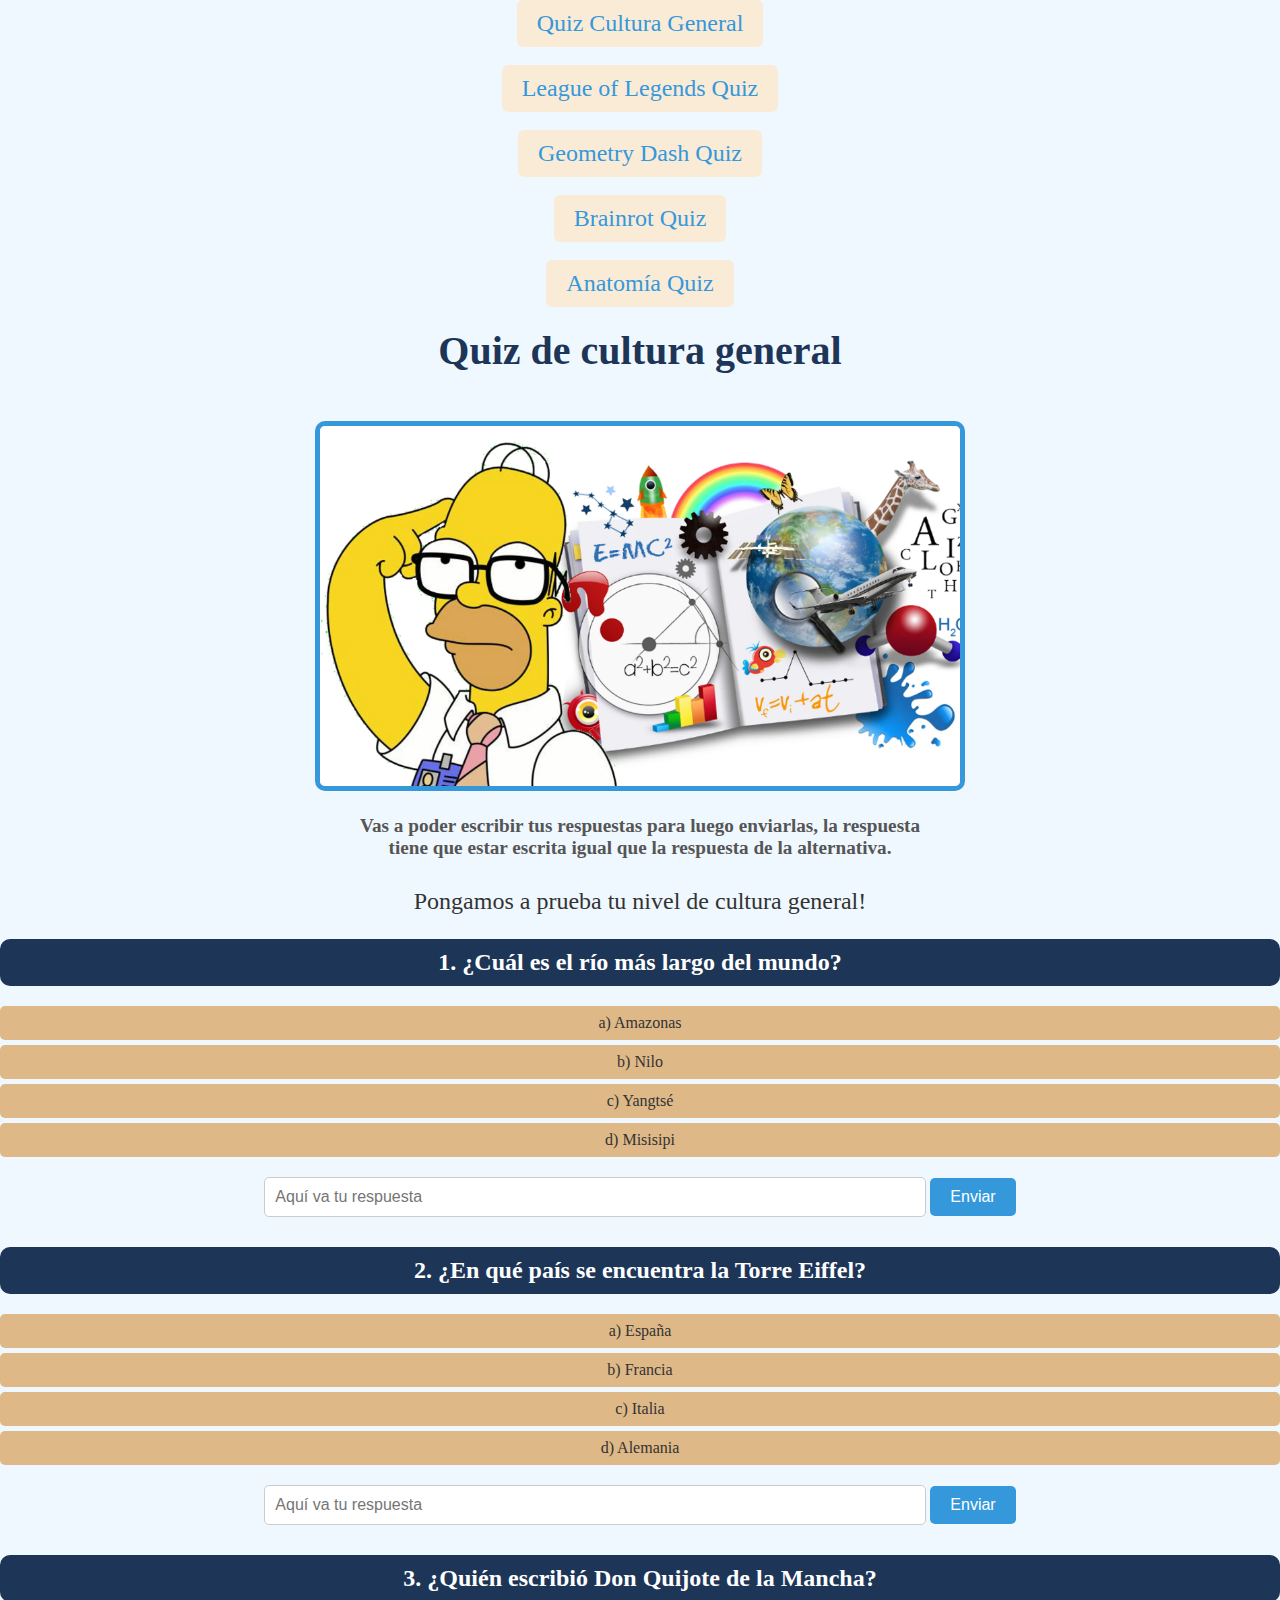
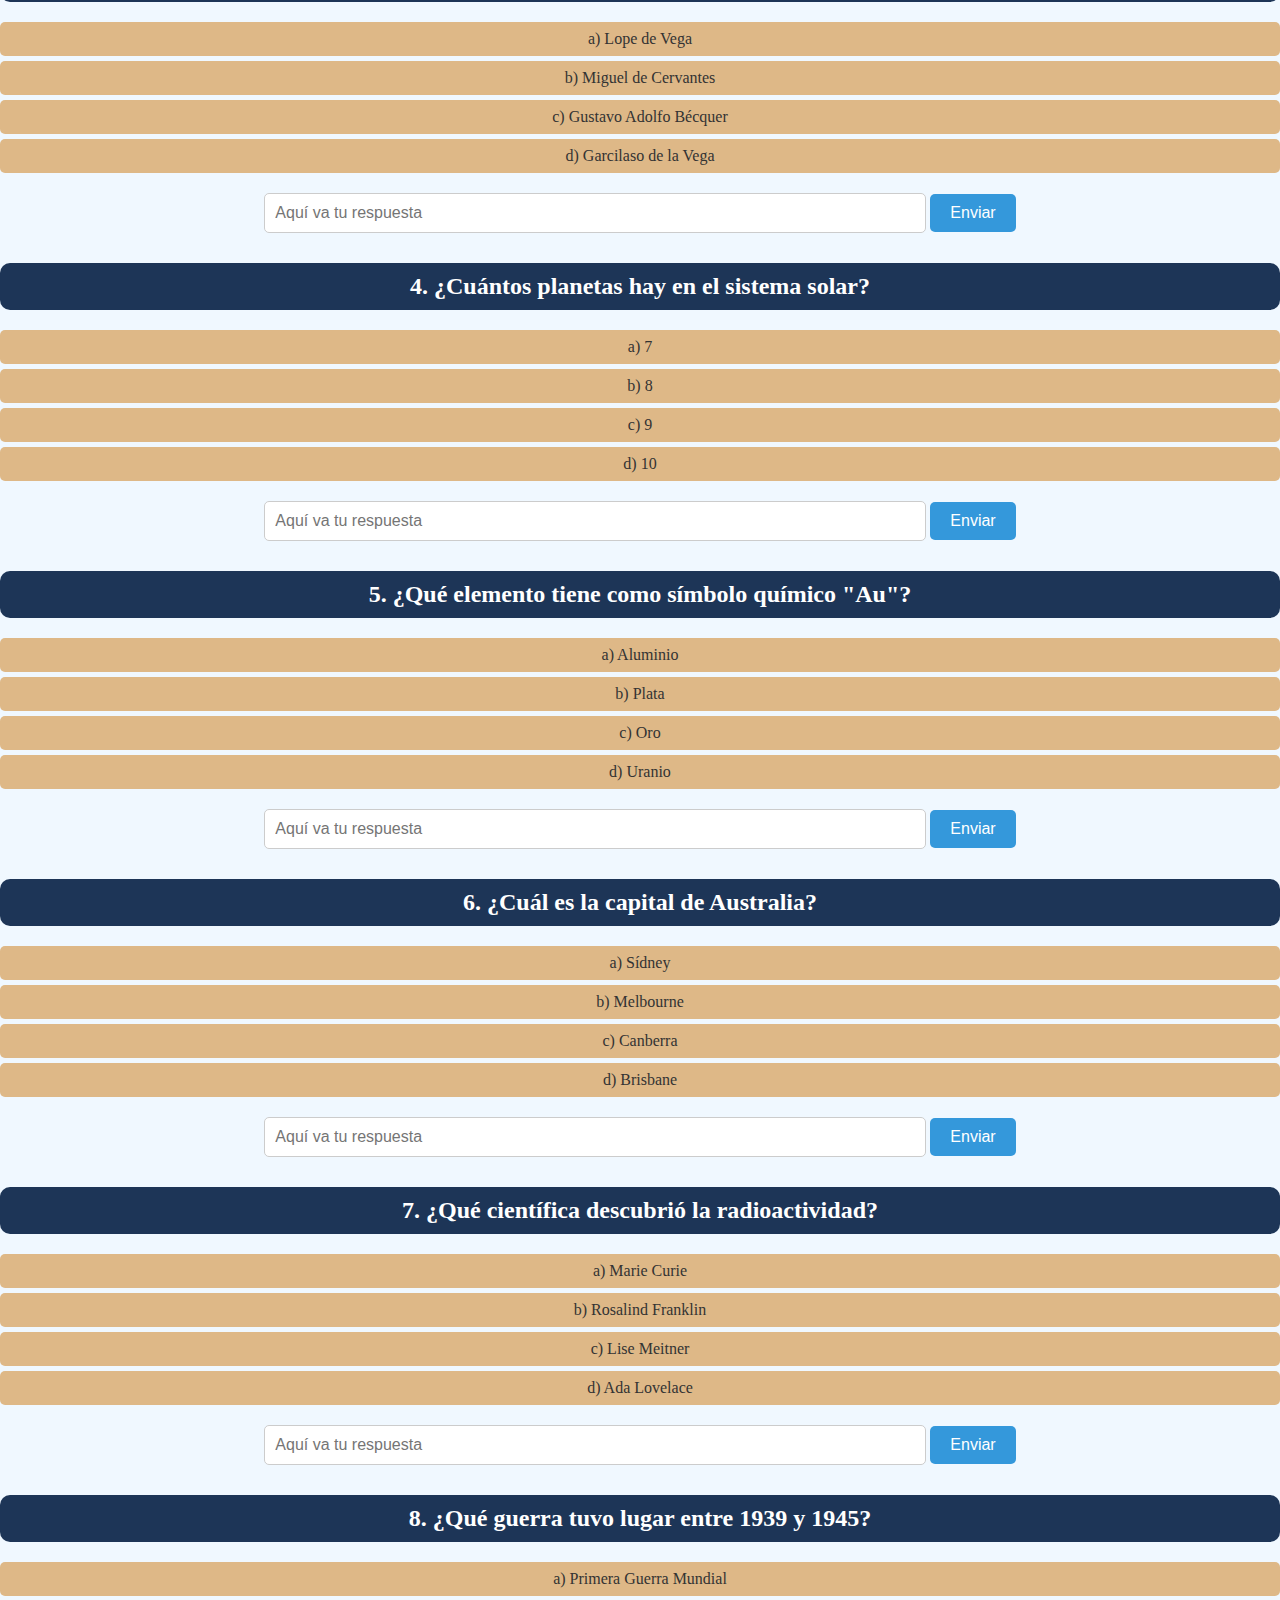
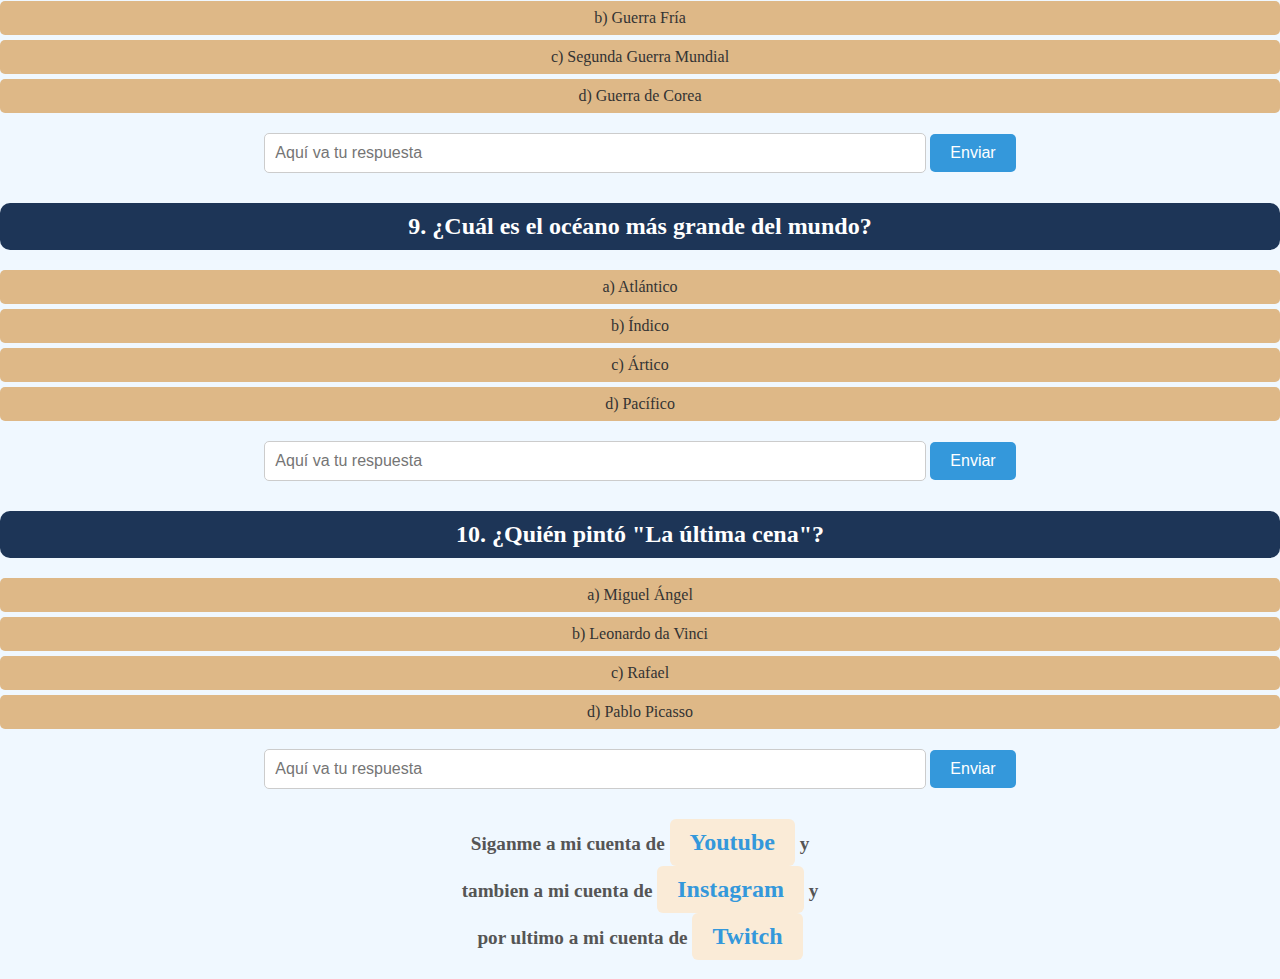
<file: index.html>
<!doctype html>
<html>
    <head>
        <title>Quiz Cultura General</title>
        <link rel="stylesheet" href="css/style.css">
        <base href="https://aguzgamez.github.io/Quiz-Test/">
    </head>
    <body>
        <a href="index.html">Quiz Cultura General</a><br><br>
        <a href="lol.html">League of Legends Quiz</a><br><br>
        <a href="gd.html">Geometry Dash Quiz</a><br><br>
        <a href="brainrot.html">Brainrot Quiz</a><br><br>
        <a href="anatomia.html">Anatomía Quiz</a>
        <h1>Quiz de cultura general</h1>
        <img src="img/culturageneral.jpg" height="50%" width="50%">
        <h3>Vas a poder escribir tus respuestas para luego enviarlas, la respuesta<br>tiene que estar escrita igual que la respuesta de la alternativa.</h3>
        <p>Pongamos a prueba tu nivel de cultura general!</p>
        <h2>1. ¿Cuál es el río más largo del mundo?</h2>
        <ul>
            <li>a) Amazonas</li>
            <li>b) Nilo</li>
            <li>c) Yangtsé</li>
            <li>d) Misisipi</li>
        </ul>
        <input type="text" id="entrada1" placeholder="Aquí va tu respuesta">
        <button onclick="responder1()">Enviar</button>
        <p id="respuesta1"></p>
        <h2>2. ¿En qué país se encuentra la Torre Eiffel?</h2>
        <ul>
            <li>a) España</li>
            <li>b) Francia</li>
            <li>c) Italia</li>
            <li>d) Alemania</li>
        </ul>
        <input type="text" id="entrada2" placeholder="Aquí va tu respuesta">
        <button onclick="responder2()">Enviar</button>
        <p id="respuesta2"></p>
        <h2>3. ¿Quién escribió Don Quijote de la Mancha?</h2>
        <ul>
            <li>a) Lope de Vega</li>
            <li>b) Miguel de Cervantes</li>
            <li>c) Gustavo Adolfo Bécquer</li>
            <li>d) Garcilaso de la Vega</li>
        </ul>
        <input type="text" id="entrada3" placeholder="Aquí va tu respuesta">
        <button onclick="responder3()">Enviar</button>
        <p id="respuesta3"></p>
        <h2>4. ¿Cuántos planetas hay en el sistema solar?</h2>
        <ul>
            <li>a) 7</li>
            <li>b) 8</li>
            <li>c) 9</li>
            <li>d) 10</li>
        </ul>
        <input type="text" id="entrada4" placeholder="Aquí va tu respuesta">
        <button onclick="responder4()">Enviar</button>
        <p id="respuesta4"></p>
        <h2>5. ¿Qué elemento tiene como símbolo químico "Au"?</h2>
        <ul>
            <li>a) Aluminio</li>
            <li>b) Plata</li>
            <li>c) Oro</li>
            <li>d) Uranio</li>
        </ul>
        <input type="text" id="entrada5" placeholder="Aquí va tu respuesta">
        <button onclick="responder5()">Enviar</button>
        <p id="respuesta5"></p>
        <h2>6. ¿Cuál es la capital de Australia?</h2>
        <ul>
            <li>a) Sídney</li>
            <li>b) Melbourne</li>
            <li>c) Canberra</li>
            <li>d) Brisbane</li>
        </ul>
        <input type="text" id="entrada6" placeholder="Aquí va tu respuesta">
        <button onclick="responder6()">Enviar</button>
        <p id="respuesta6"></p>
        <h2>7. ¿Qué científica descubrió la radioactividad?</h2>
        <ul>
            <li>a) Marie Curie</li>
            <li>b) Rosalind Franklin</li>
            <li>c) Lise Meitner</li>
            <li>d) Ada Lovelace</li>
        </ul>
        <input type="text" id="entrada7" placeholder="Aquí va tu respuesta">
        <button onclick="responder7()">Enviar</button>
        <p id="respuesta7"></p>
        <h2>8. ¿Qué guerra tuvo lugar entre 1939 y 1945?</h2>
        <ul>
            <li>a) Primera Guerra Mundial</li>
            <li>b) Guerra Fría</li>
            <li>c) Segunda Guerra Mundial</li>
            <li>d) Guerra de Corea</li>
        </ul>
        <input type="text" id="entrada8" placeholder="Aquí va tu respuesta">
        <button onclick="responder8()">Enviar</button>
        <p id="respuesta8"></p>
        <h2>9. ¿Cuál es el océano más grande del mundo?</h2>
        <ul>
            <li>a) Atlántico</li>
            <li>b) Índico</li>
            <li>c) Ártico</li>
            <li>d) Pacífico</li>
        </ul>
        <input type="text" id="entrada9" placeholder="Aquí va tu respuesta">
        <button onclick="responder9()">Enviar</button>
        <p id="respuesta9"></p>
        <h2>10. ¿Quién pintó "La última cena"?</h2>
        <ul>
            <li>a) Miguel Ángel</li>
            <li>b) Leonardo da Vinci</li>
            <li>c) Rafael</li>
            <li>d) Pablo Picasso</li>
        </ul>
        <input type="text" id="entrada10" placeholder="Aquí va tu respuesta">
        <button onclick="responder10()">Enviar</button>
        <p id="respuesta10"></p>
        <h3>Siganme a mi cuenta de <a href="https://www.youtube.com/@AguZgameZ">Youtube</a> y<br>tambien a mi cuenta de <a href="https://www.instagram.com/gerardewe/">Instagram</a> y<br>
        por ultimo a mi cuenta de <a href="https://www.twitch.tv/aguzgamez_oficial">Twitch</a></h3>
        <script src="js/script1.js"></script>
    </body>
</html>
</file>
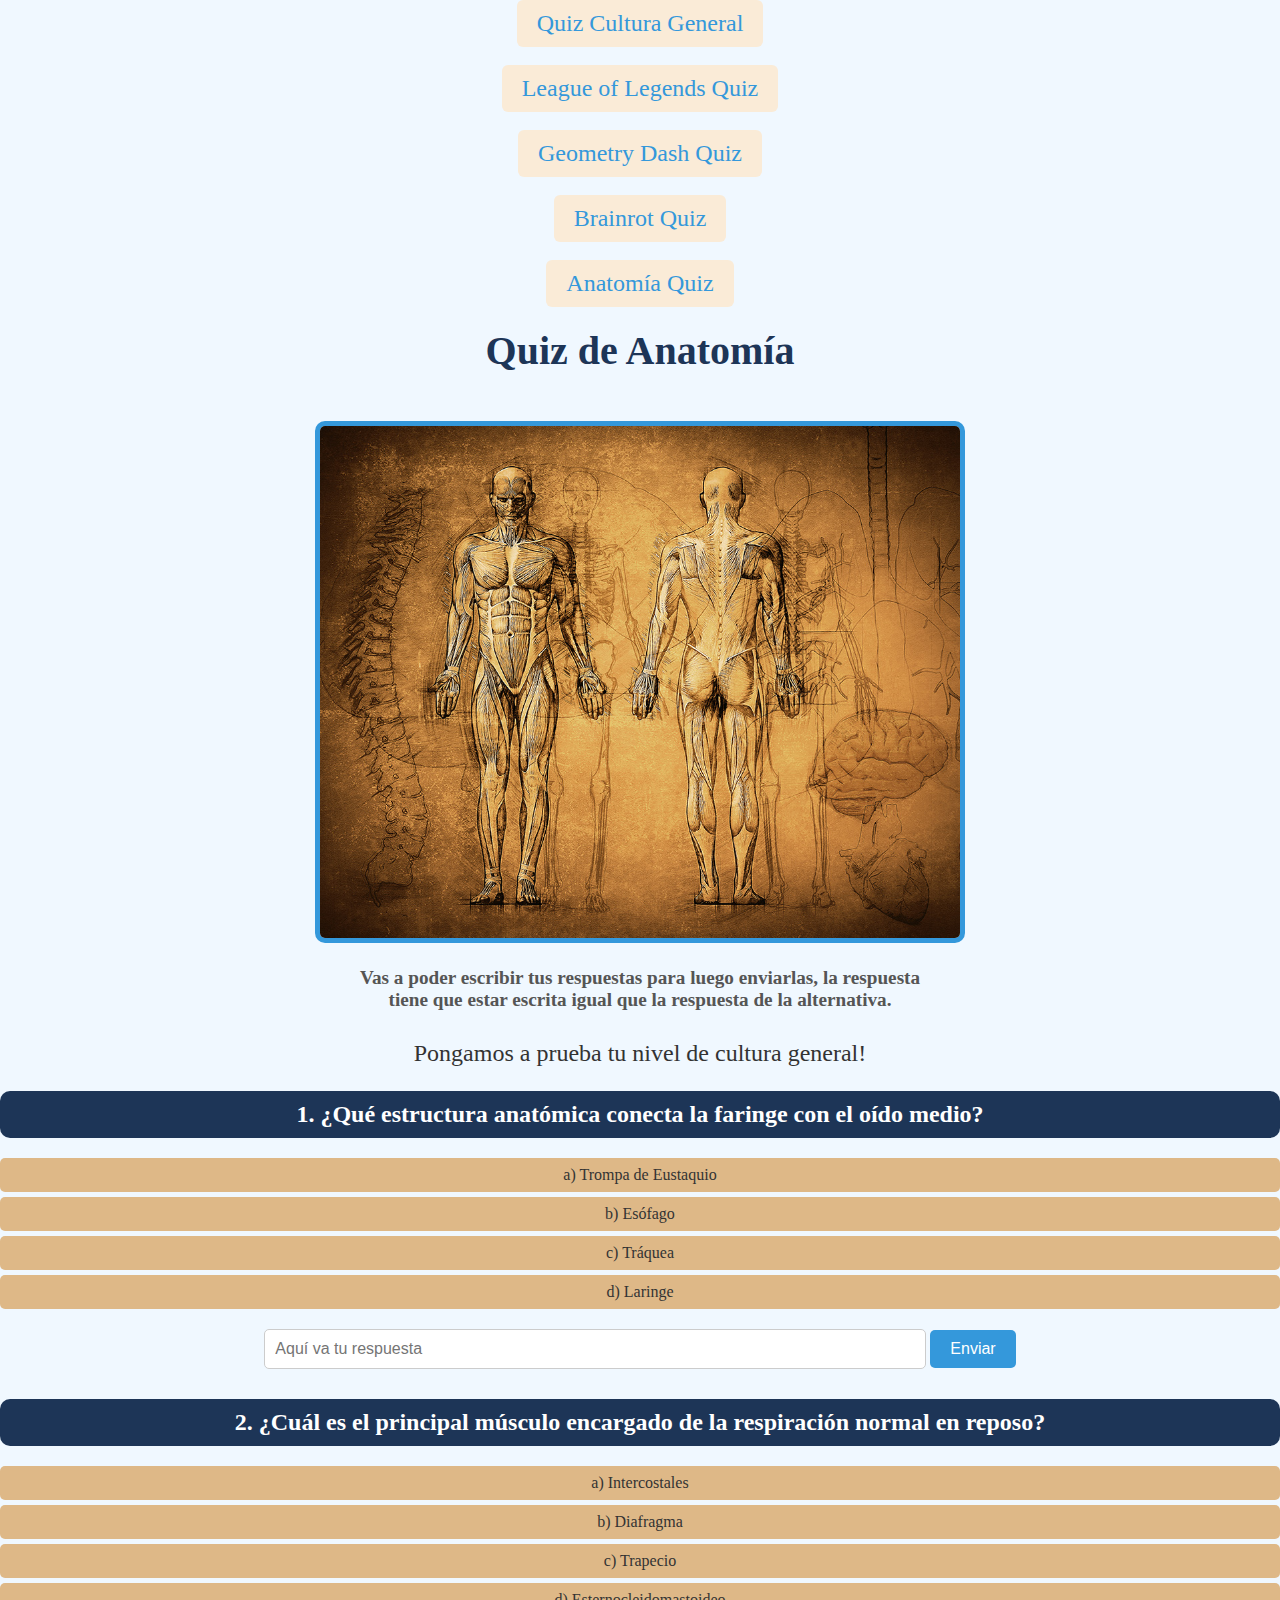
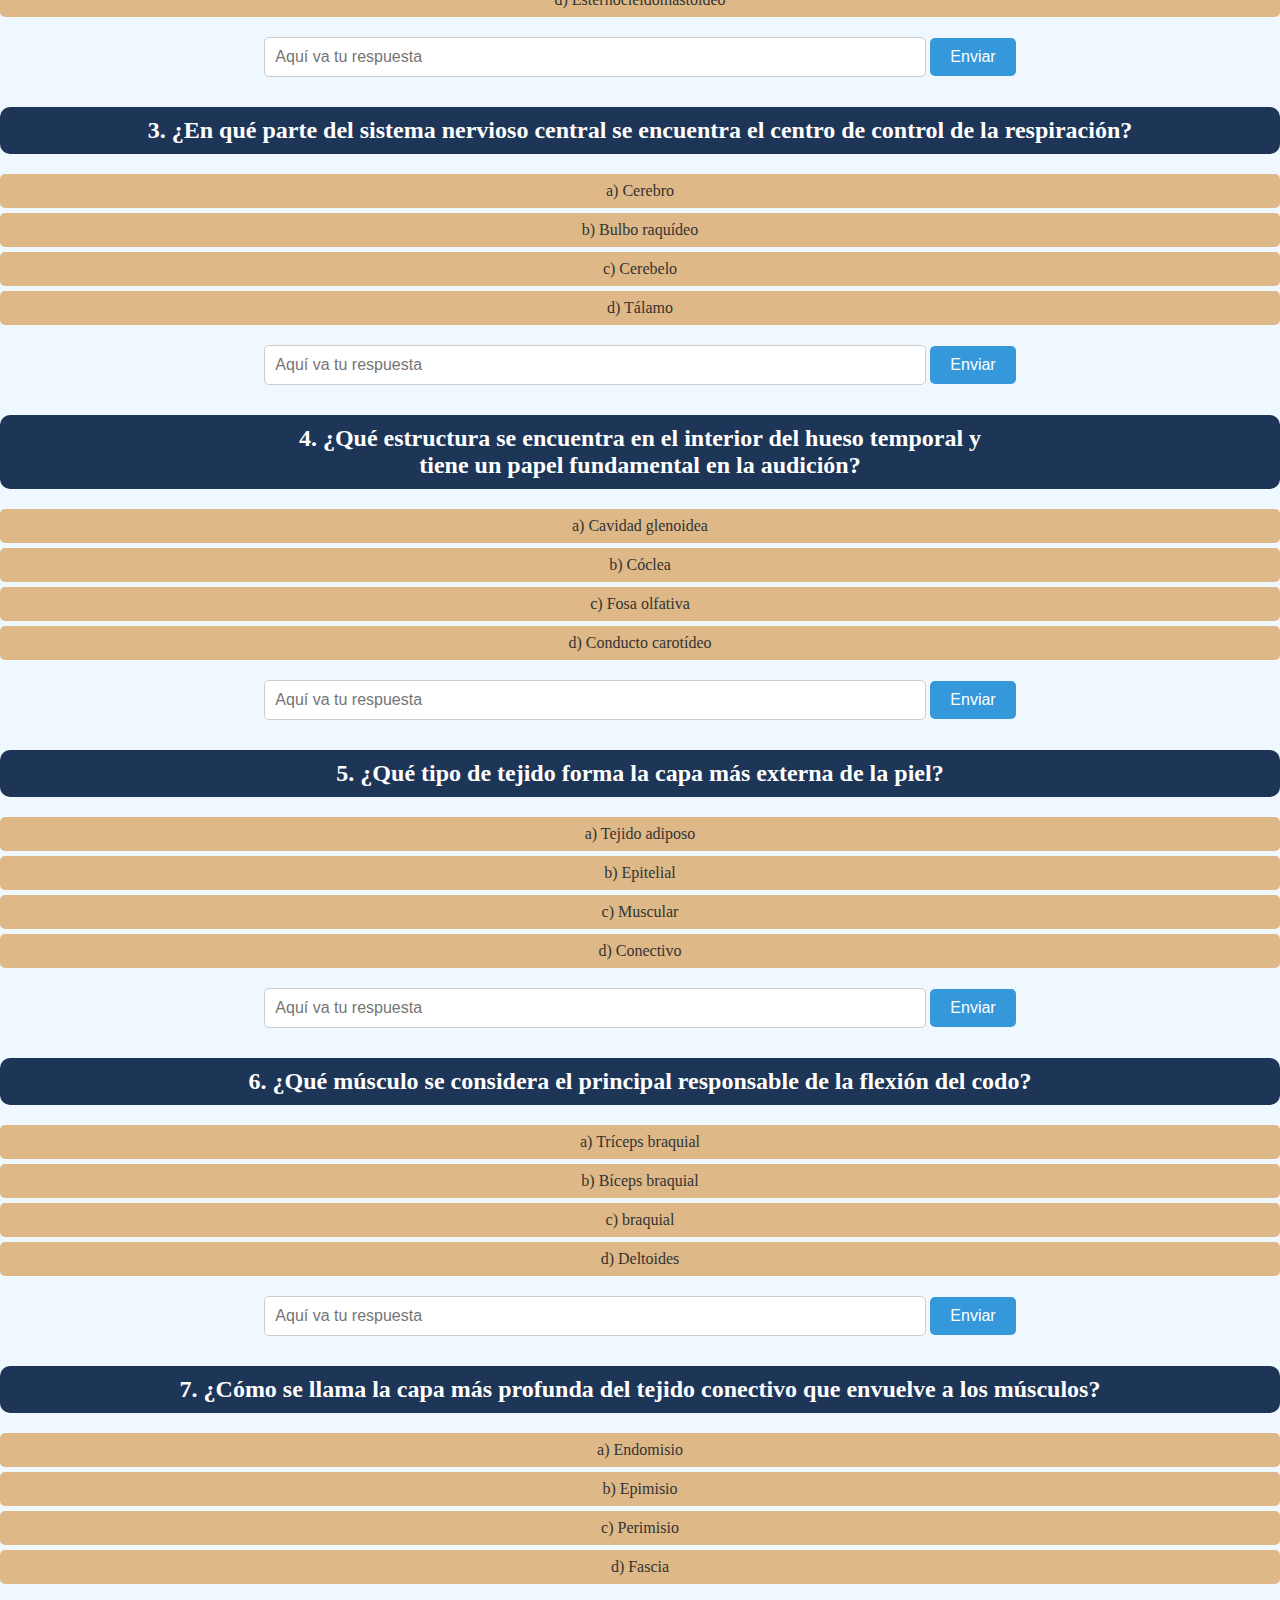
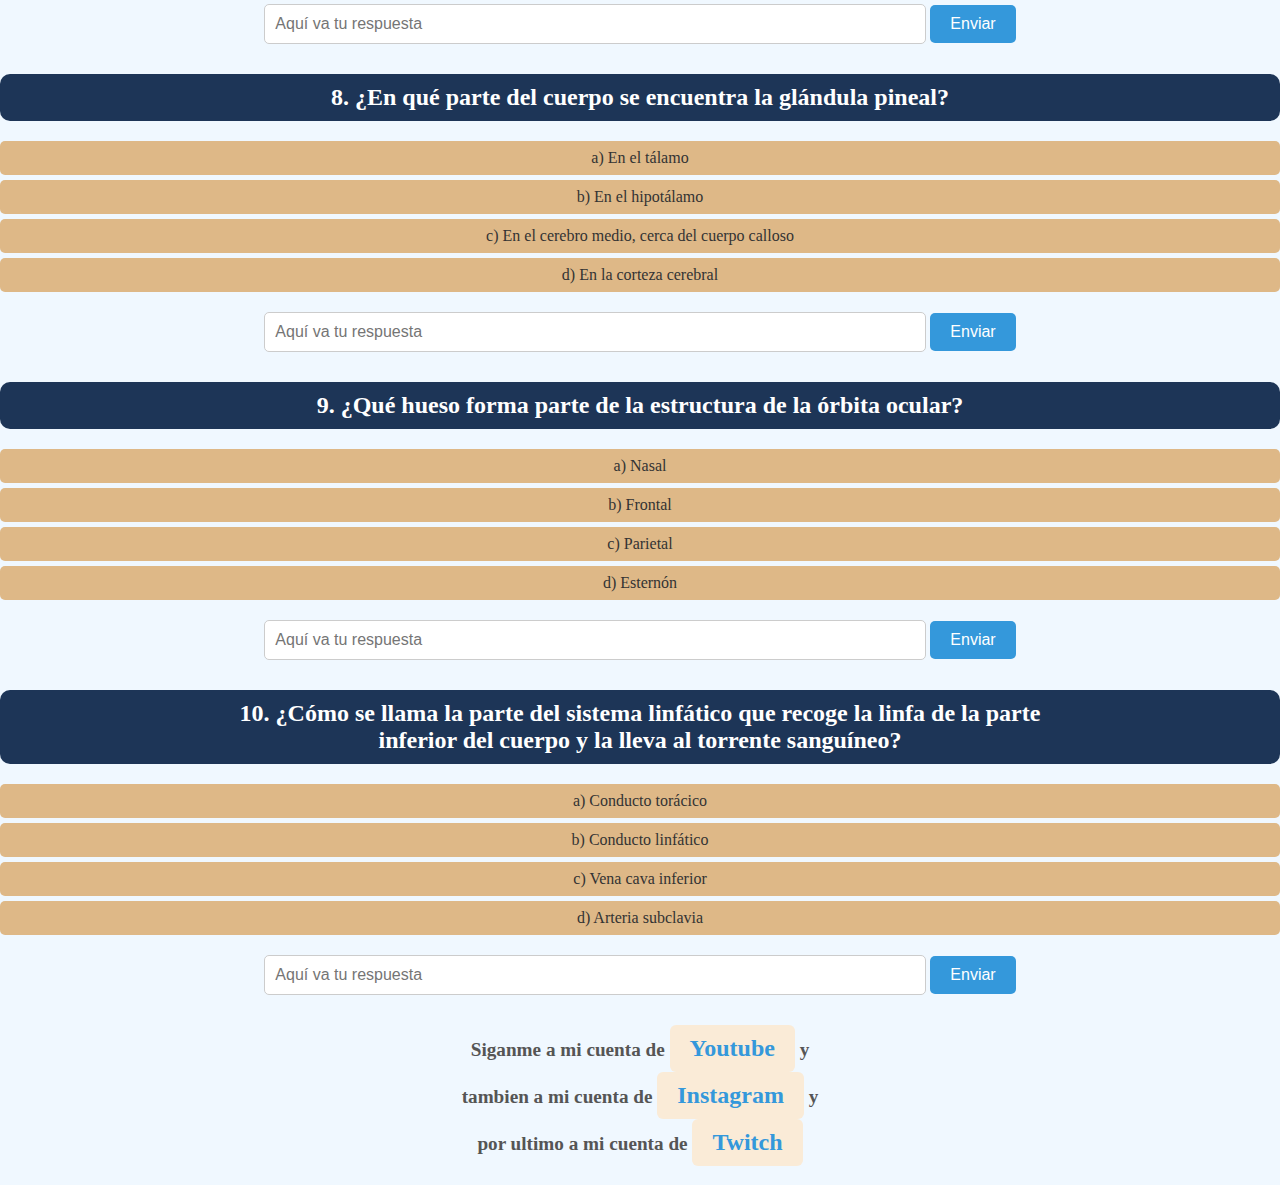
<file: anatomia.html>
<!doctype html>
<html>
    <head>
        <title>Quiz de Anatomía</title>
        <link rel="stylesheet" href="css/style.css">
        <base href="https://aguzgamez.github.io/Quiz-Test/">
    </head>
    <body>
        <a href="index.html">Quiz Cultura General</a><br><br>
        <a href="lol.html">League of Legends Quiz</a><br><br>
        <a href="gd.html">Geometry Dash Quiz</a><br><br>
        <a href="brainrot.html">Brainrot Quiz</a><br><br>
        <a href="anatomia.html">Anatomía Quiz</a>
        <h1>Quiz de Anatomía</h1>
        <img src="img/anatomia.jpg" height="50%" width="50%">
        <h3>Vas a poder escribir tus respuestas para luego enviarlas, la respuesta<br>tiene que estar escrita igual que la respuesta de la alternativa.</h3>
        <p>Pongamos a prueba tu nivel de cultura general!</p>
        <h2>1. ¿Qué estructura anatómica conecta la faringe con el oído medio?</h2>
        <ul>
            <li>a) Trompa de Eustaquio</li>
            <li>b) Esófago</li>
            <li>c) Tráquea</li>
            <li>d) Laringe</li>
        </ul>
        <input type="text" id="entrada1" placeholder="Aquí va tu respuesta">
        <button onclick="responder1()">Enviar</button>
        <p id="respuesta1"></p>
        <h2>2. ¿Cuál es el principal músculo encargado de la respiración normal en reposo?</h2>
        <ul>
            <li>a) Intercostales</li>
            <li>b) Diafragma</li>
            <li>c) Trapecio</li>
            <li>d) Esternocleidomastoideo</li>
        </ul>
        <input type="text" id="entrada2" placeholder="Aquí va tu respuesta">
        <button onclick="responder2()">Enviar</button>
        <p id="respuesta2"></p>
        <h2>3. ¿En qué parte del sistema nervioso central se encuentra el centro de control de la respiración?</h2>
        <ul>
            <li>a) Cerebro</li>
            <li>b) Bulbo raquídeo</li>
            <li>c) Cerebelo</li>
            <li>d) Tálamo</li>
        </ul>
        <input type="text" id="entrada3" placeholder="Aquí va tu respuesta">
        <button onclick="responder3()">Enviar</button>
        <p id="respuesta3"></p>
        <h2>4. ¿Qué estructura se encuentra en el interior del hueso temporal y<br>tiene un papel fundamental en la audición?</h2>
        <ul>
            <li>a) Cavidad glenoidea</li>
            <li>b) Cóclea</li>
            <li>c) Fosa olfativa</li>
            <li>d) Conducto carotídeo</li>
        </ul>
        <input type="text" id="entrada4" placeholder="Aquí va tu respuesta">
        <button onclick="responder4()">Enviar</button>
        <p id="respuesta4"></p>
        <h2>5. ¿Qué tipo de tejido forma la capa más externa de la piel?</h2>
        <ul>
            <li>a) Tejido adiposo</li>
            <li>b) Epitelial</li>
            <li>c) Muscular</li>
            <li>d) Conectivo</li>
        </ul>
        <input type="text" id="entrada5" placeholder="Aquí va tu respuesta">
        <button onclick="responder5()">Enviar</button>
        <p id="respuesta5"></p>
        <h2>6. ¿Qué músculo se considera el principal responsable de la flexión del codo?</h2>
        <ul>
            <li>a) Tríceps braquial</li>
            <li>b) Bíceps braquial</li>
            <li>c) braquial</li>
            <li>d) Deltoides</li>
        </ul>
        <input type="text" id="entrada6" placeholder="Aquí va tu respuesta">
        <button onclick="responder6()">Enviar</button>
        <p id="respuesta6"></p>
        <h2>7. ¿Cómo se llama la capa más profunda del tejido conectivo que envuelve a los músculos?</h2>
        <ul>
            <li>a) Endomisio</li>
            <li>b) Epimisio</li>
            <li>c) Perimisio</li>
            <li>d) Fascia</li>
        </ul>
        <input type="text" id="entrada7" placeholder="Aquí va tu respuesta">
        <button onclick="responder7()">Enviar</button>
        <p id="respuesta7"></p>
        <h2>8. ¿En qué parte del cuerpo se encuentra la glándula pineal?</h2>
        <ul>
            <li>a) En el tálamo</li>
            <li>b) En el hipotálamo</li>
            <li>c) En el cerebro medio, cerca del cuerpo calloso</li>
            <li>d) En la corteza cerebral</li>
        </ul>
        <input type="text" id="entrada8" placeholder="Aquí va tu respuesta">
        <button onclick="responder8()">Enviar</button>
        <p id="respuesta8"></p>
        <h2>9. ¿Qué hueso forma parte de la estructura de la órbita ocular?</h2>
        <ul>
            <li>a) Nasal</li>
            <li>b) Frontal</li>
            <li>c) Parietal</li>
            <li>d) Esternón</li>
        </ul>
        <input type="text" id="entrada9" placeholder="Aquí va tu respuesta">
        <button onclick="responder9()">Enviar</button>
        <p id="respuesta9"></p>
        <h2>10. ¿Cómo se llama la parte del sistema linfático que recoge la linfa de la parte<br>inferior del cuerpo y la lleva al torrente sanguíneo?</h2>
        <ul>
            <li>a) Conducto torácico</li>
            <li>b) Conducto linfático</li>
            <li>c) Vena cava inferior</li>
            <li>d) Arteria subclavia</li>
        </ul>
        <input type="text" id="entrada10" placeholder="Aquí va tu respuesta">
        <button onclick="responder10()">Enviar</button>
        <p id="respuesta10"></p>
        <h3>Siganme a mi cuenta de <a href="https://www.youtube.com/@AguZgameZ">Youtube</a> y<br>tambien a mi cuenta de <a href="https://www.instagram.com/gerardewe/">Instagram</a> y<br>
        por ultimo a mi cuenta de <a href="https://www.twitch.tv/aguzgamez_oficial">Twitch</a></h3>
        <script src="js/script5.js"></script>
    </body>
</html>
</file>
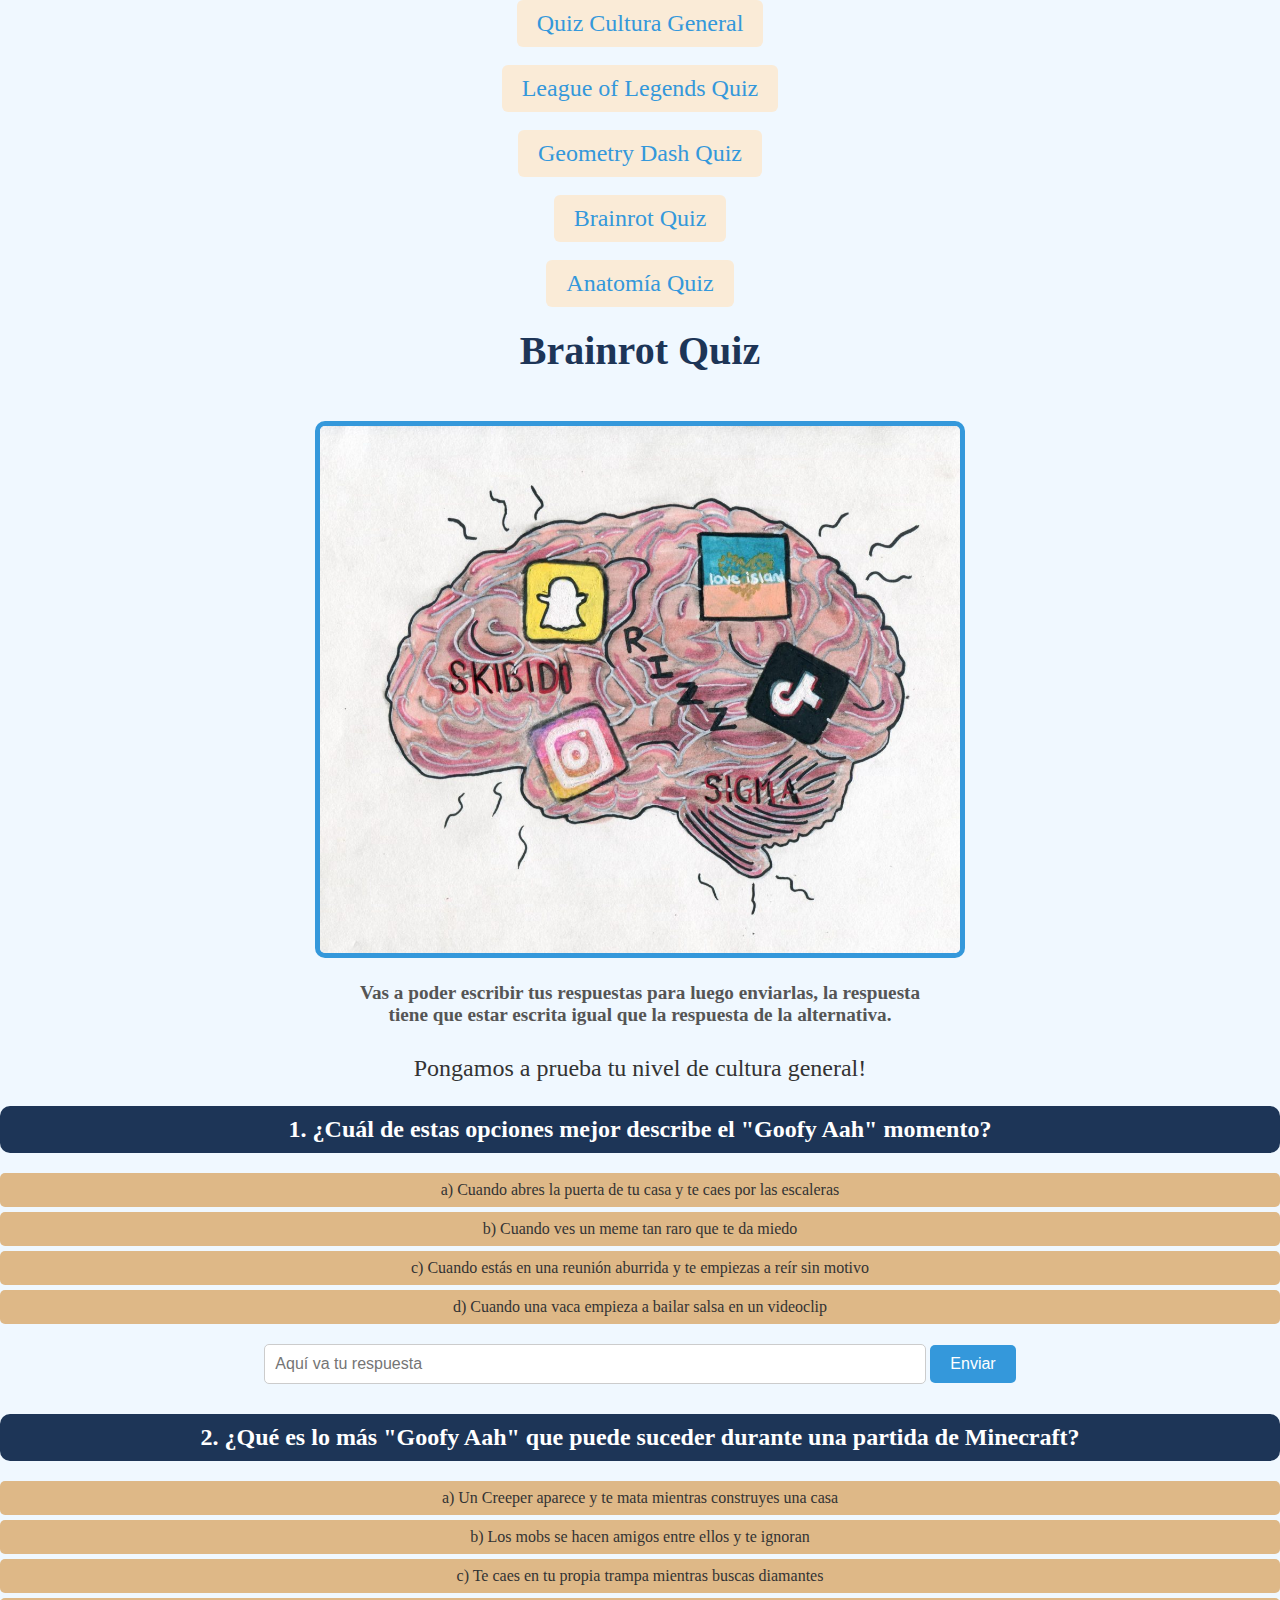
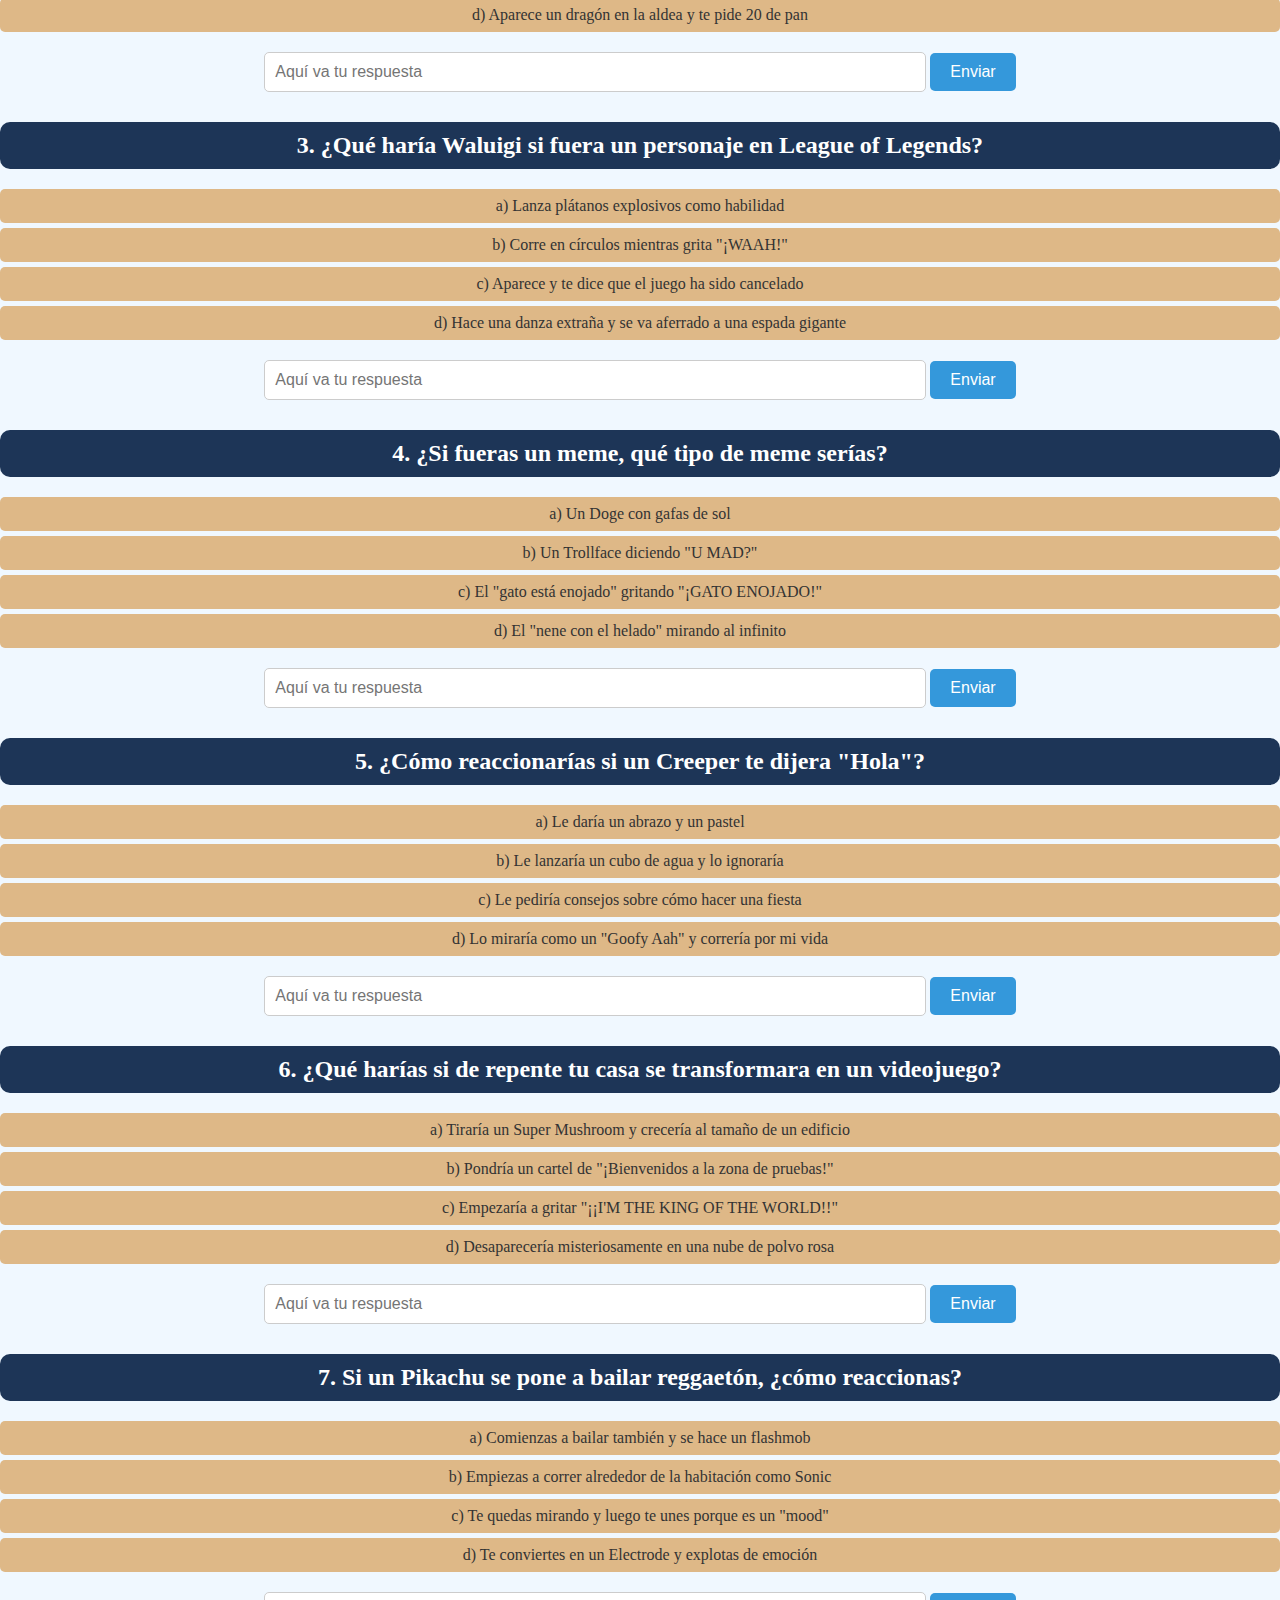
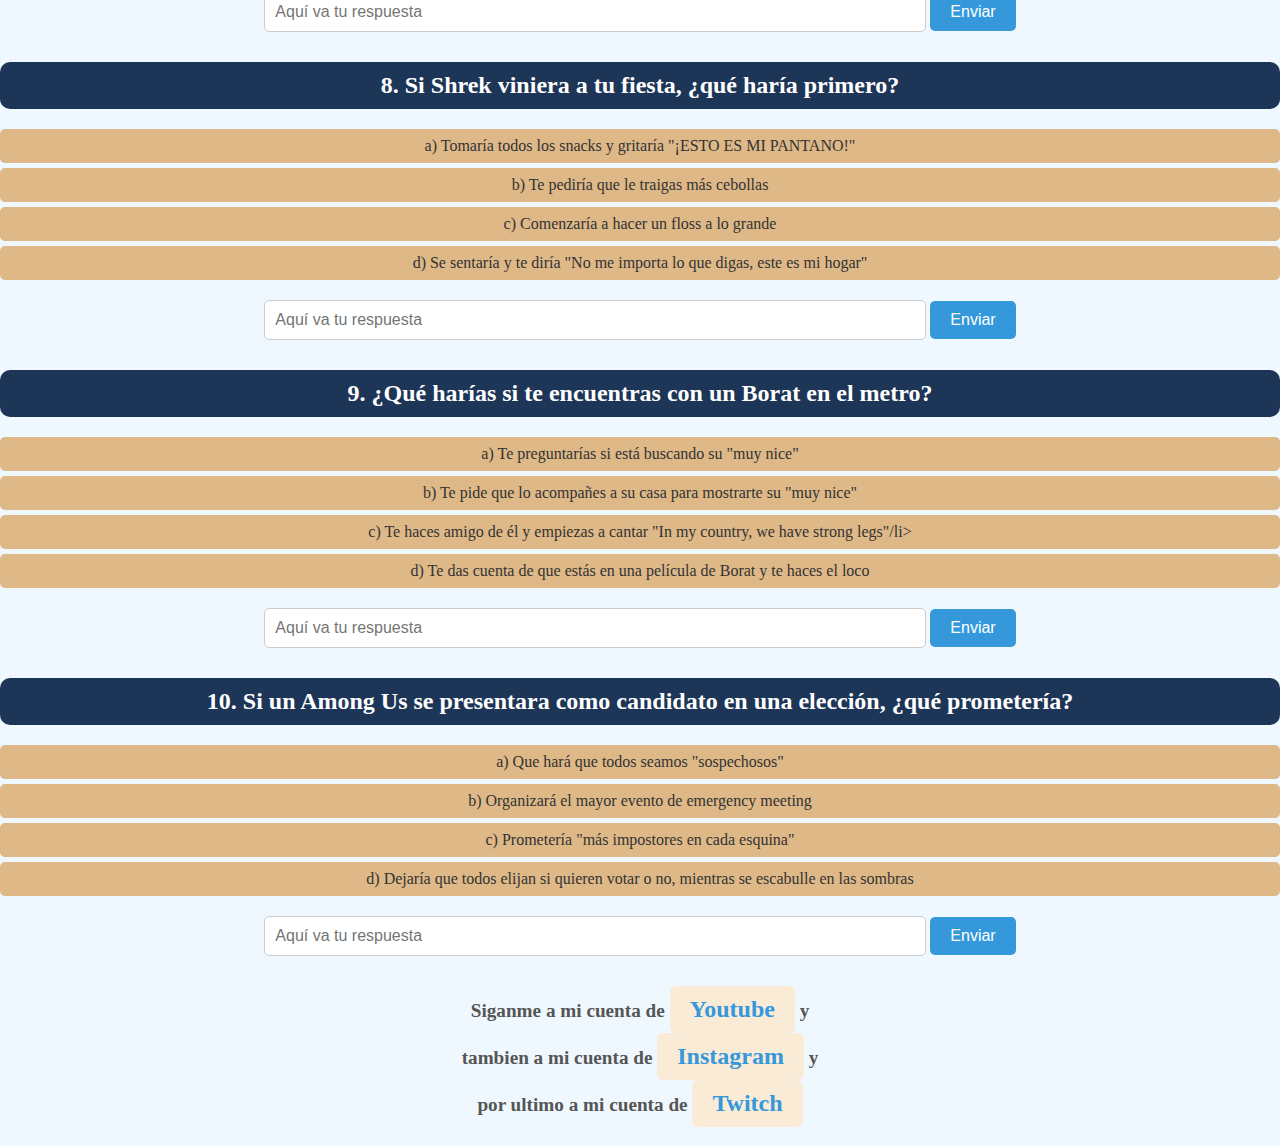
<file: brainrot.html>
<!doctype html>
<html>
    <head>
        <title>Brainrot Quiz</title>
        <link rel="stylesheet" href="css/style.css">
        <base href="https://aguzgamez.github.io/Quiz-Test/">
    </head>
    <body>
        <a href="index.html">Quiz Cultura General</a><br><br>
        <a href="lol.html">League of Legends Quiz</a><br><br>
        <a href="gd.html">Geometry Dash Quiz</a><br><br>
        <a href="brainrot.html">Brainrot Quiz</a><br><br>
        <a href="anatomia.html">Anatomía Quiz</a>
        <h1>Brainrot Quiz</h1>
        <img src="img/brainrot.jpg" height="50%" width="50%">
        <h3>Vas a poder escribir tus respuestas para luego enviarlas, la respuesta<br>tiene que estar escrita igual que la respuesta de la alternativa.</h3>
        <p>Pongamos a prueba tu nivel de cultura general!</p>
        <h2>1. ¿Cuál de estas opciones mejor describe el "Goofy Aah" momento?</h2>
        <ul>
            <li>a) Cuando abres la puerta de tu casa y te caes por las escaleras</li>
            <li>b) Cuando ves un meme tan raro que te da miedo</li>
            <li>c) Cuando estás en una reunión aburrida y te empiezas a reír sin motivo</li>
            <li>d) Cuando una vaca empieza a bailar salsa en un videoclip</li>
        </ul>
        <input type="text" id="entrada1" placeholder="Aquí va tu respuesta">
        <button onclick="responder1()">Enviar</button>
        <p id="respuesta1"></p>
        <h2>2. ¿Qué es lo más "Goofy Aah" que puede suceder durante una partida de Minecraft?</h2>
        <ul>
            <li>a) Un Creeper aparece y te mata mientras construyes una casa</li>
            <li>b) Los mobs se hacen amigos entre ellos y te ignoran</li>
            <li>c) Te caes en tu propia trampa mientras buscas diamantes</li>
            <li>d) Aparece un dragón en la aldea y te pide 20 de pan</li>
        </ul>
        <input type="text" id="entrada2" placeholder="Aquí va tu respuesta">
        <button onclick="responder2()">Enviar</button>
        <p id="respuesta2"></p>
        <h2>3. ¿Qué haría Waluigi si fuera un personaje en League of Legends?</h2>
        <ul>
            <li>a) Lanza plátanos explosivos como habilidad</li>
            <li>b) Corre en círculos mientras grita "¡WAAH!"</li>
            <li>c) Aparece y te dice que el juego ha sido cancelado</li>
            <li>d) Hace una danza extraña y se va aferrado a una espada gigante</li>
        </ul>
        <input type="text" id="entrada3" placeholder="Aquí va tu respuesta">
        <button onclick="responder3()">Enviar</button>
        <p id="respuesta3"></p>
        <h2>4. ¿Si fueras un meme, qué tipo de meme serías?</h2>
        <ul>
            <li>a) Un Doge con gafas de sol</li>
            <li>b) Un Trollface diciendo "U MAD?"</li>
            <li>c) El "gato está enojado" gritando "¡GATO ENOJADO!"</li>
            <li>d) El "nene con el helado" mirando al infinito</li>
        </ul>
        <input type="text" id="entrada4" placeholder="Aquí va tu respuesta">
        <button onclick="responder4()">Enviar</button>
        <p id="respuesta4"></p>
        <h2>5. ¿Cómo reaccionarías si un Creeper te dijera "Hola"?</h2>
        <ul>
            <li>a) Le daría un abrazo y un pastel</li>
            <li>b) Le lanzaría un cubo de agua y lo ignoraría</li>
            <li>c) Le pediría consejos sobre cómo hacer una fiesta</li>
            <li>d) Lo miraría como un "Goofy Aah" y correría por mi vida</li>
        </ul>
        <input type="text" id="entrada5" placeholder="Aquí va tu respuesta">
        <button onclick="responder5()">Enviar</button>
        <p id="respuesta5"></p>
        <h2>6. ¿Qué harías si de repente tu casa se transformara en un videojuego?</h2>
        <ul>
            <li>a) Tiraría un Super Mushroom y crecería al tamaño de un edificio</li>
            <li>b) Pondría un cartel de "¡Bienvenidos a la zona de pruebas!"</li>
            <li>c) Empezaría a gritar "¡¡I'M THE KING OF THE WORLD!!"</li>
            <li>d) Desaparecería misteriosamente en una nube de polvo rosa</li>
        </ul>
        <input type="text" id="entrada6" placeholder="Aquí va tu respuesta">
        <button onclick="responder6()">Enviar</button>
        <p id="respuesta6"></p>
        <h2>7. Si un Pikachu se pone a bailar reggaetón, ¿cómo reaccionas?</h2>
        <ul>
            <li>a) Comienzas a bailar también y se hace un flashmob</li>
            <li>b) Empiezas a correr alrededor de la habitación como Sonic</li>
            <li>c) Te quedas mirando y luego te unes porque es un "mood"</li>
            <li>d) Te conviertes en un Electrode y explotas de emoción</li>
        </ul>
        <input type="text" id="entrada7" placeholder="Aquí va tu respuesta">
        <button onclick="responder7()">Enviar</button>
        <p id="respuesta7"></p>
        <h2>8. Si Shrek viniera a tu fiesta, ¿qué haría primero?</h2>
        <ul>
            <li>a) Tomaría todos los snacks y gritaría "¡ESTO ES MI PANTANO!"</li>
            <li>b) Te pediría que le traigas más cebollas</li>
            <li>c) Comenzaría a hacer un floss a lo grande</li>
            <li>d) Se sentaría y te diría "No me importa lo que digas, este es mi hogar"</li>
        </ul>
        <input type="text" id="entrada8" placeholder="Aquí va tu respuesta">
        <button onclick="responder8()">Enviar</button>
        <p id="respuesta8"></p>
        <h2>9. ¿Qué harías si te encuentras con un Borat en el metro?</h2>
        <ul>
            <li>a) Te preguntarías si está buscando su "muy nice"</li>
            <li>b) Te pide que lo acompañes a su casa para mostrarte su "muy nice"</li>
            <li>c) Te haces amigo de él y empiezas a cantar "In my country, we have strong legs"/li>
            <li>d) Te das cuenta de que estás en una película de Borat y te haces el loco</li>
        </ul>
        <input type="text" id="entrada9" placeholder="Aquí va tu respuesta">
        <button onclick="responder9()">Enviar</button>
        <p id="respuesta9"></p>
        <h2>10. Si un Among Us se presentara como candidato en una elección, ¿qué prometería?</h2>
        <ul>
            <li>a) Que hará que todos seamos "sospechosos"</li>
            <li>b) Organizará el mayor evento de emergency meeting</li>
            <li>c) Prometería "más impostores en cada esquina"</li>
            <li>d) Dejaría que todos elijan si quieren votar o no, mientras se escabulle en las sombras</li>
        </ul>
        <input type="text" id="entrada10" placeholder="Aquí va tu respuesta">
        <button onclick="responder10()">Enviar</button>
        <p id="respuesta10"></p>
        <h3>Siganme a mi cuenta de <a href="https://www.youtube.com/@AguZgameZ">Youtube</a> y<br>tambien a mi cuenta de <a href="https://www.instagram.com/gerardewe/">Instagram</a> y<br>
        por ultimo a mi cuenta de <a href="https://www.twitch.tv/aguzgamez_oficial">Twitch</a></h3>
        <script src="js/script4.js"></script>
    </body>
</html>
</file>
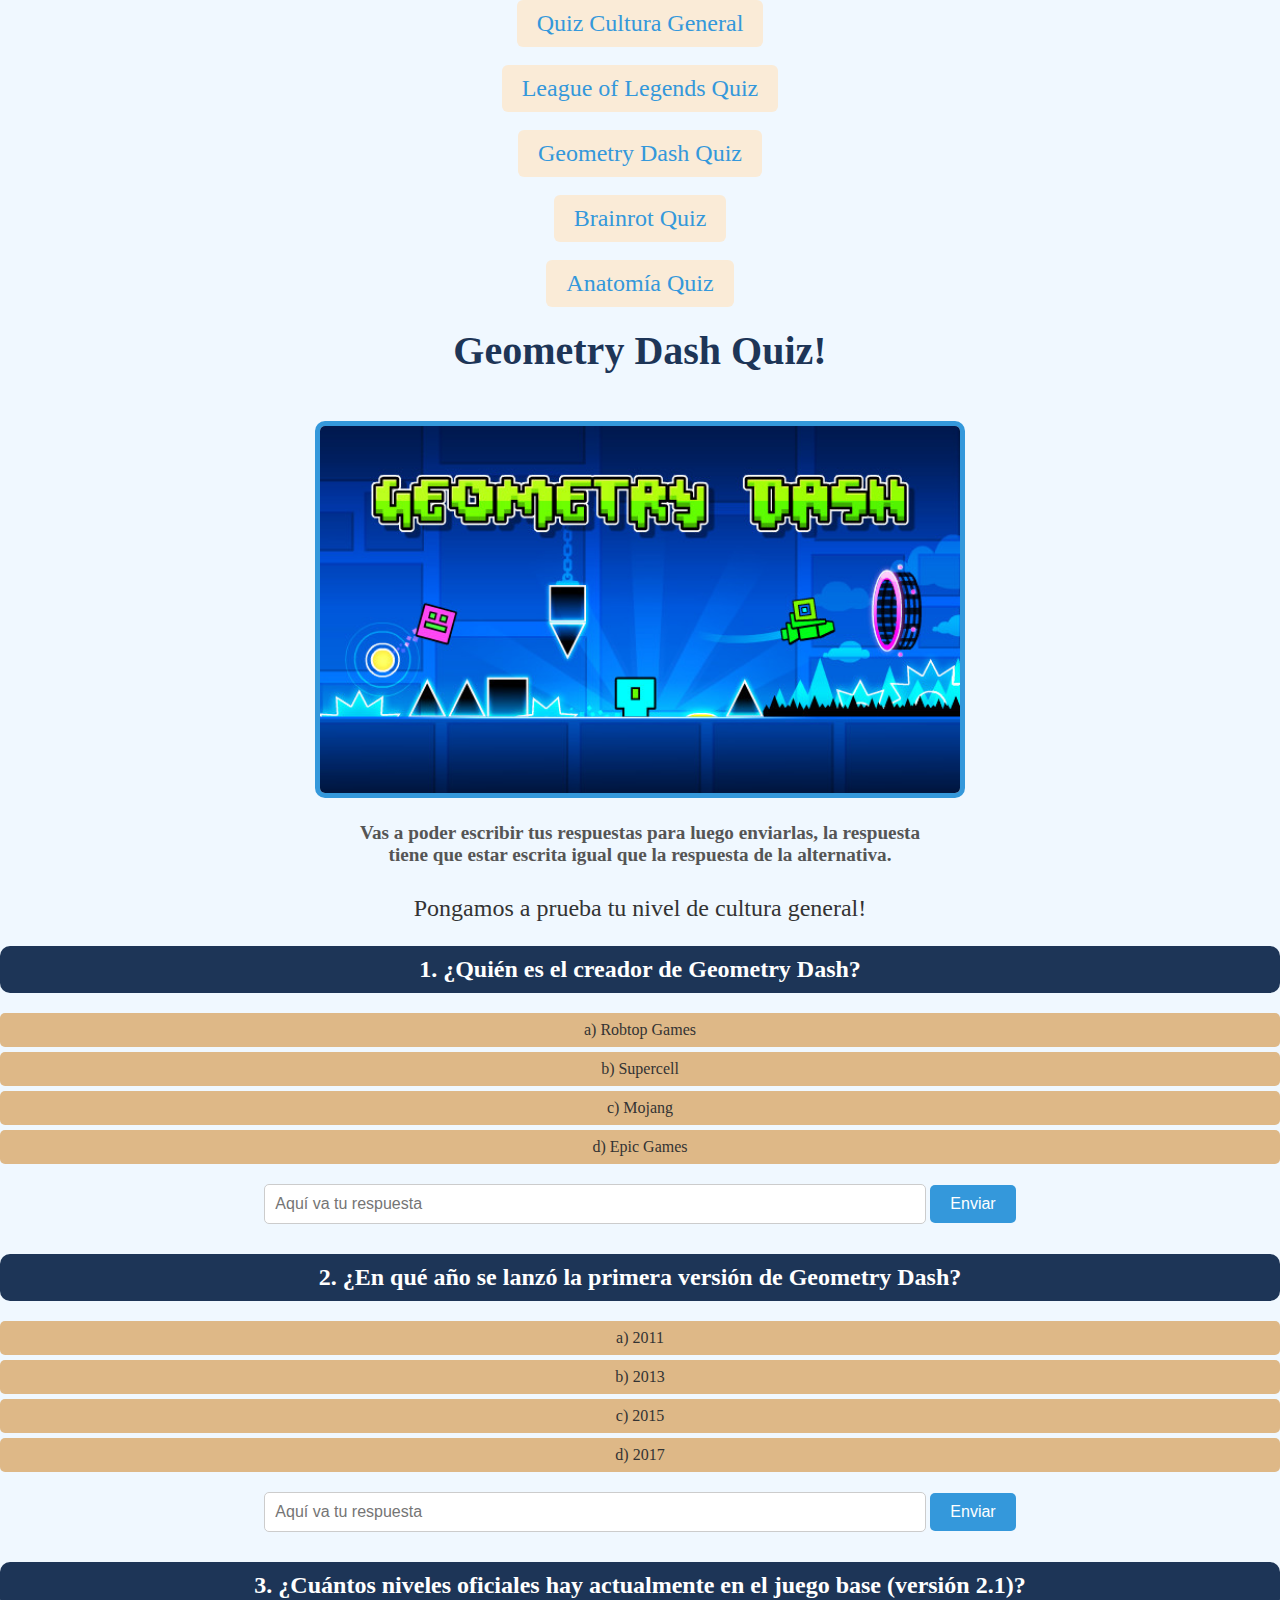
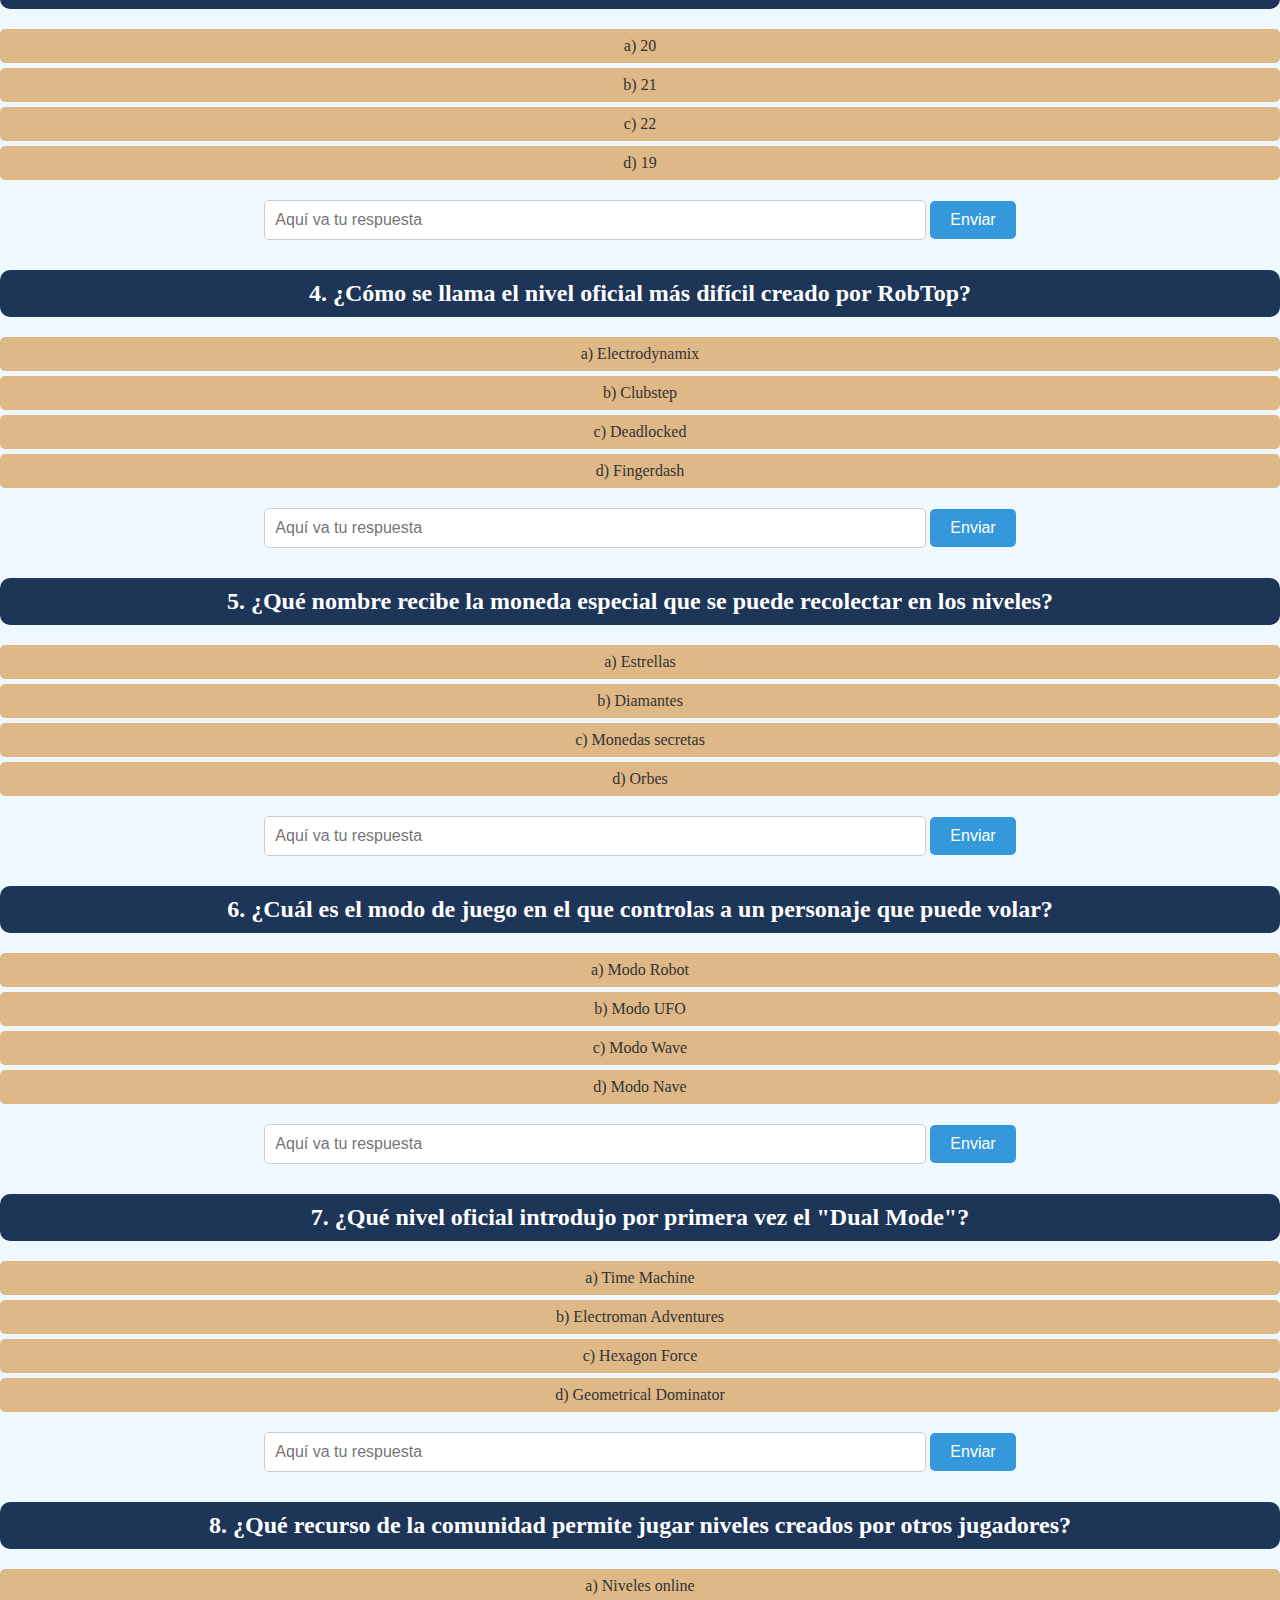
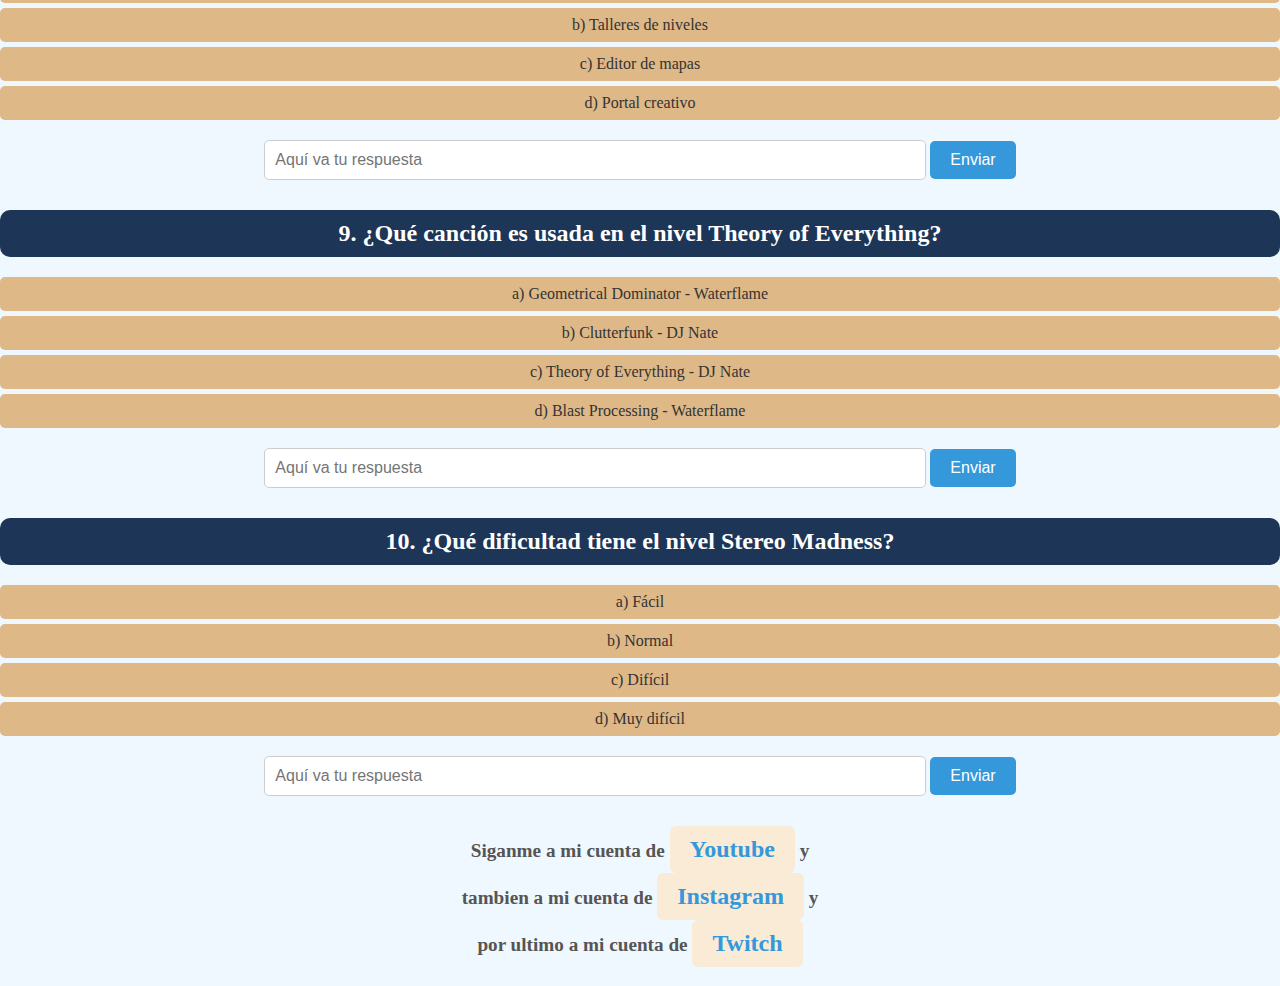
<file: gd.html>
<!doctype html>
<html>
    <head>
        <title>Geometry Dash Quiz</title>
        <link rel="stylesheet" href="css/style.css">
        <base href="https://aguzgamez.github.io/Quiz-Test/">
    </head>
    <body>
        <a href="index.html">Quiz Cultura General</a><br><br>
        <a href="lol.html">League of Legends Quiz</a><br><br>
        <a href="gd.html">Geometry Dash Quiz</a><br><br>
        <a href="brainrot.html">Brainrot Quiz</a><br><br>
        <a href="anatomia.html">Anatomía Quiz</a>
        <h1>Geometry Dash Quiz!</h1>
        <img src="img/geometrydash.jpg" height="50%" width="50%">
        <h3>Vas a poder escribir tus respuestas para luego enviarlas, la respuesta<br>tiene que estar escrita igual que la respuesta de la alternativa.</h3>
        <p>Pongamos a prueba tu nivel de cultura general!</p>
        <h2>1. ¿Quién es el creador de Geometry Dash?</h2>
        <ul>
            <li>a) Robtop Games</li>
            <li>b) Supercell</li>
            <li>c) Mojang</li>
            <li>d) Epic Games</li>
        </ul>
        <input type="text" id="entrada1" placeholder="Aquí va tu respuesta">
        <button onclick="responder1()">Enviar</button>
        <p id="respuesta1"></p>
        <h2>2. ¿En qué año se lanzó la primera versión de Geometry Dash?</h2>
        <ul>
            <li>a) 2011</li>
            <li>b) 2013</li>
            <li>c) 2015</li>
            <li>d) 2017</li>
        </ul>
        <input type="text" id="entrada2" placeholder="Aquí va tu respuesta">
        <button onclick="responder2()">Enviar</button>
        <p id="respuesta2"></p>
        <h2>3. ¿Cuántos niveles oficiales hay actualmente en el juego base (versión 2.1)?</h2>
        <ul>
            <li>a) 20</li>
            <li>b) 21</li>
            <li>c) 22</li>
            <li>d) 19</li>
        </ul>
        <input type="text" id="entrada3" placeholder="Aquí va tu respuesta">
        <button onclick="responder3()">Enviar</button>
        <p id="respuesta3"></p>
        <h2>4. ¿Cómo se llama el nivel oficial más difícil creado por RobTop?</h2>
        <ul>
            <li>a) Electrodynamix</li>
            <li>b) Clubstep</li>
            <li>c) Deadlocked</li>
            <li>d) Fingerdash</li>
        </ul>
        <input type="text" id="entrada4" placeholder="Aquí va tu respuesta">
        <button onclick="responder4()">Enviar</button>
        <p id="respuesta4"></p>
        <h2>5. ¿Qué nombre recibe la moneda especial que se puede recolectar en los niveles?</h2>
        <ul>
            <li>a) Estrellas</li>
            <li>b) Diamantes</li>
            <li>c) Monedas secretas</li>
            <li>d) Orbes</li>
        </ul>
        <input type="text" id="entrada5" placeholder="Aquí va tu respuesta">
        <button onclick="responder5()">Enviar</button>
        <p id="respuesta5"></p>
        <h2>6. ¿Cuál es el modo de juego en el que controlas a un personaje que puede volar?</h2>
        <ul>
            <li>a) Modo Robot</li>
            <li>b) Modo UFO</li>
            <li>c) Modo Wave</li>
            <li>d) Modo Nave</li>
        </ul>
        <input type="text" id="entrada6" placeholder="Aquí va tu respuesta">
        <button onclick="responder6()">Enviar</button>
        <p id="respuesta6"></p>
        <h2>7. ¿Qué nivel oficial introdujo por primera vez el "Dual Mode"?</h2>
        <ul>
            <li>a) Time Machine</li>
            <li>b) Electroman Adventures</li>
            <li>c) Hexagon Force</li>
            <li>d) Geometrical Dominator</li>
        </ul>
        <input type="text" id="entrada7" placeholder="Aquí va tu respuesta">
        <button onclick="responder7()">Enviar</button>
        <p id="respuesta7"></p>
        <h2>8. ¿Qué recurso de la comunidad permite jugar niveles creados por otros jugadores?</h2>
        <ul>
            <li>a) Niveles online</li>
            <li>b) Talleres de niveles</li>
            <li>c) Editor de mapas</li>
            <li>d) Portal creativo</li>
        </ul>
        <input type="text" id="entrada8" placeholder="Aquí va tu respuesta">
        <button onclick="responder8()">Enviar</button>
        <p id="respuesta8"></p>
        <h2>9. ¿Qué canción es usada en el nivel Theory of Everything?</h2>
        <ul>
            <li>a) Geometrical Dominator - Waterflame</li>
            <li>b) Clutterfunk - DJ Nate</li>
            <li>c) Theory of Everything - DJ Nate</li>
            <li>d) Blast Processing - Waterflame</li>
        </ul>
        <input type="text" id="entrada9" placeholder="Aquí va tu respuesta">
        <button onclick="responder9()">Enviar</button>
        <p id="respuesta9"></p>
        <h2>10. ¿Qué dificultad tiene el nivel Stereo Madness?</h2>
        <ul>
            <li>a) Fácil</li>
            <li>b) Normal</li>
            <li>c) Difícil</li>
            <li>d) Muy difícil</li>
        </ul>
        <input type="text" id="entrada10" placeholder="Aquí va tu respuesta">
        <button onclick="responder10()">Enviar</button>
        <p id="respuesta10"></p>
        <h3>Siganme a mi cuenta de <a href="https://www.youtube.com/@AguZgameZ">Youtube</a> y<br>tambien a mi cuenta de <a href="https://www.instagram.com/gerardewe/">Instagram</a> y<br>
        por ultimo a mi cuenta de <a href="https://www.twitch.tv/aguzgamez_oficial">Twitch</a></h3>
        <script src="js/script3.js"></script>
    </body>
</html>
</file>
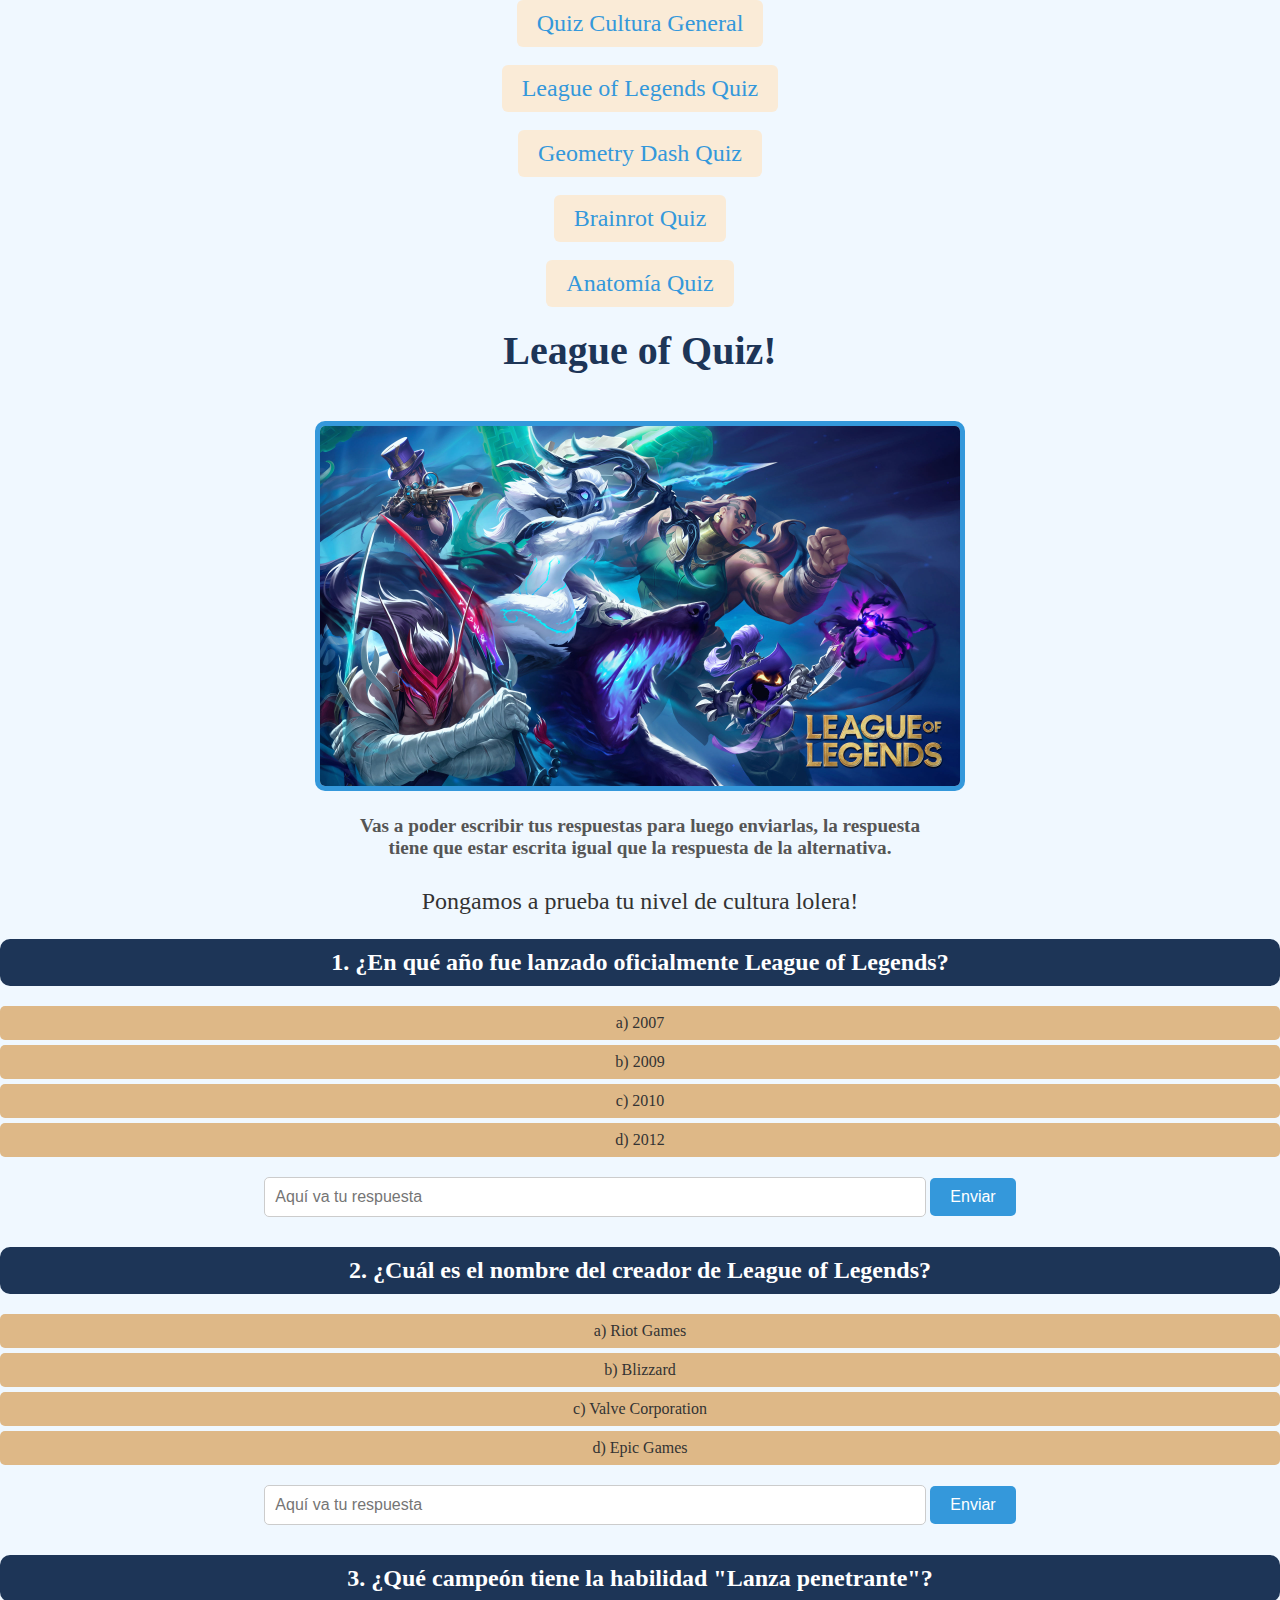
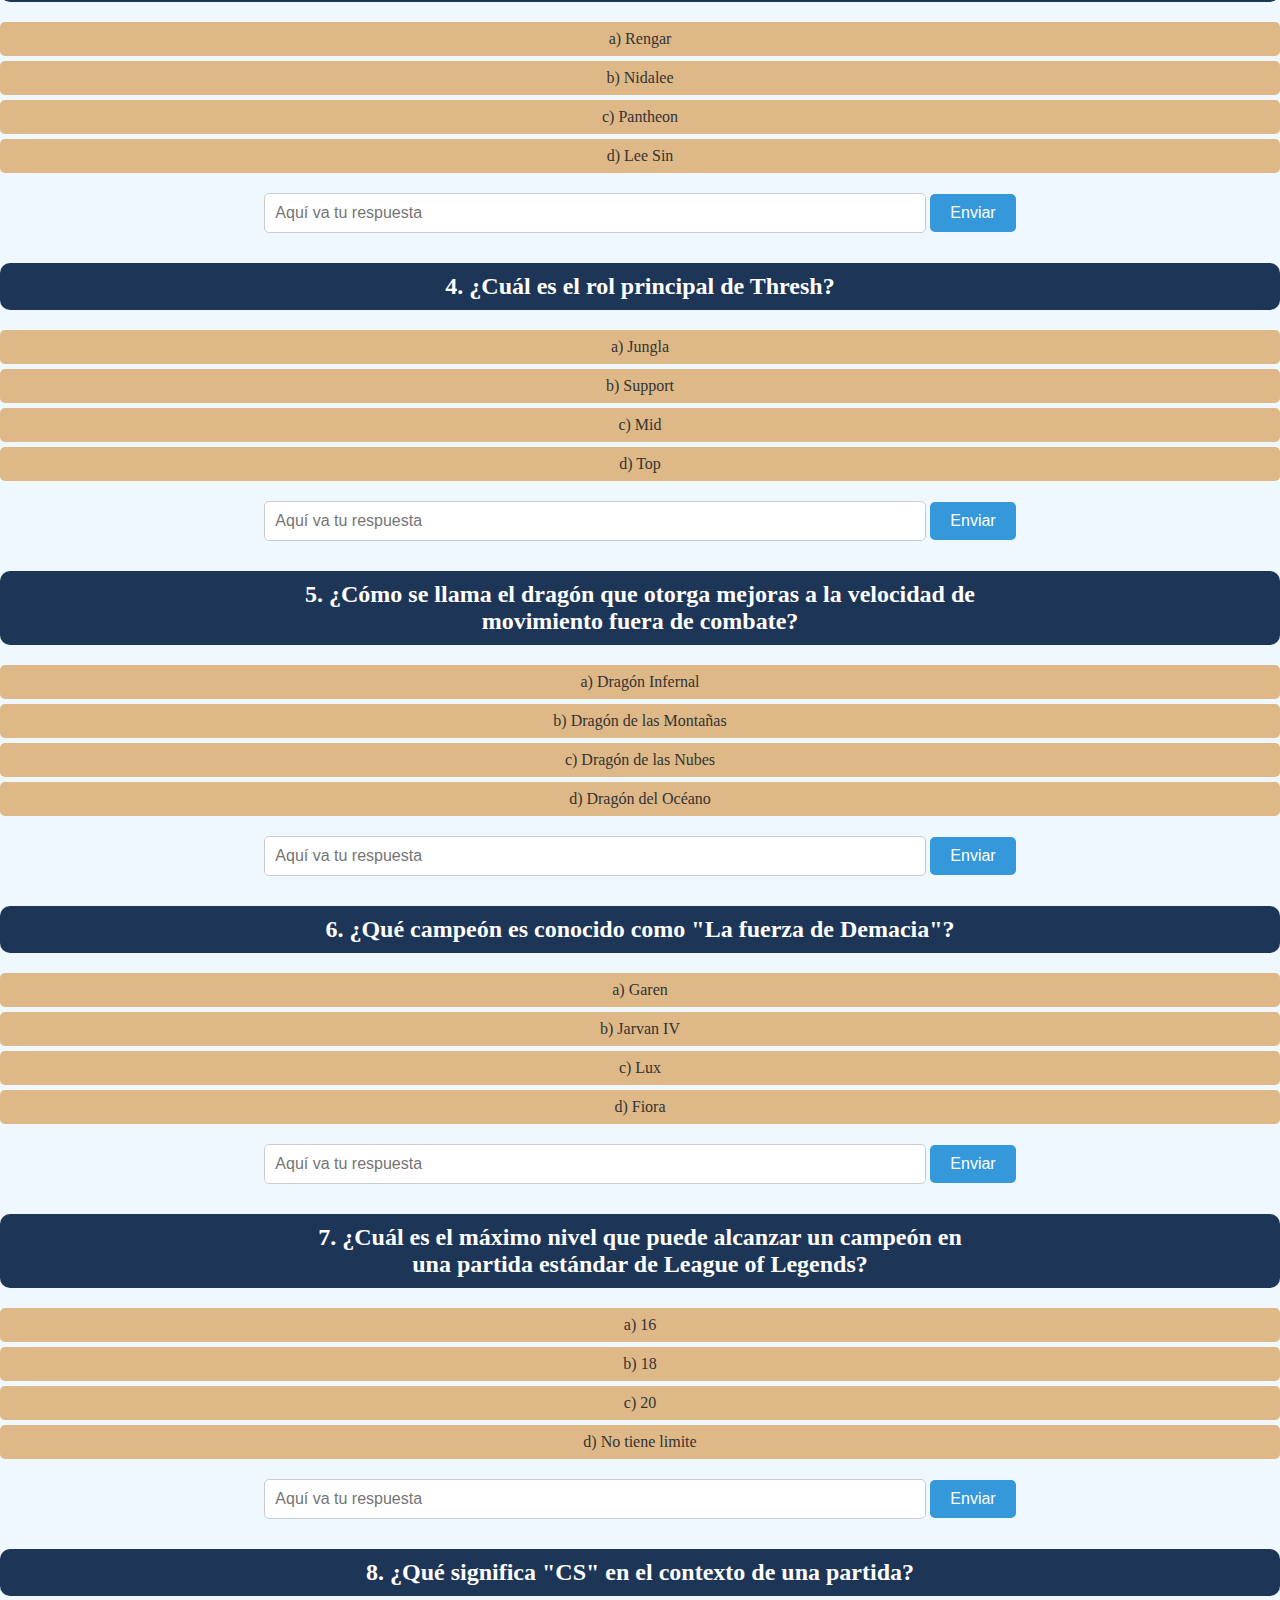
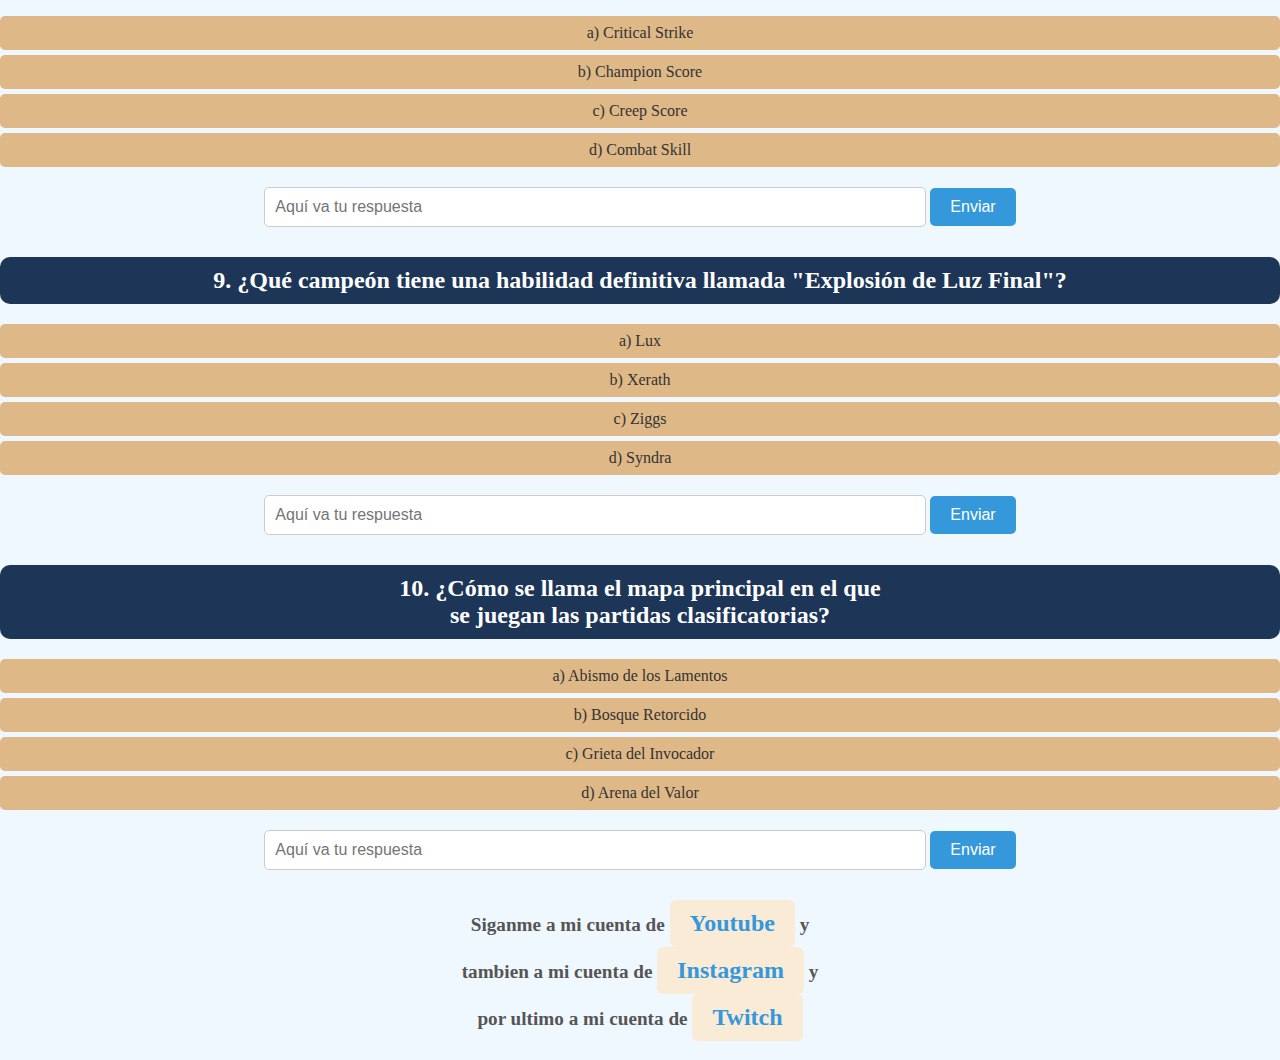
<file: lol.html>
<!doctype html>
<html>
    <head>
        <title>League of Quiz</title>
        <link rel="stylesheet" href="css/style.css">
        <base href="https://aguzgamez.github.io/Quiz-Test/">
    </head>
    <body>
        <a href="index.html">Quiz Cultura General</a><br><br>
        <a href="lol.html">League of Legends Quiz</a><br><br>
        <a href="gd.html">Geometry Dash Quiz</a><br><br>
        <a href="brainrot.html">Brainrot Quiz</a><br><br>
        <a href="anatomia.html">Anatomía Quiz</a>
        <h1>League of Quiz!</h1>
        <img src="img/lol.jpg" height="50%" width="50%">
        <h3>Vas a poder escribir tus respuestas para luego enviarlas, la respuesta<br>tiene que estar escrita igual que la respuesta de la alternativa.</h3>
        <p>Pongamos a prueba tu nivel de cultura lolera!</p>
        <h2>1. ¿En qué año fue lanzado oficialmente League of Legends?</h2>
        <ul>
            <li>a) 2007</li>
            <li>b) 2009</li>
            <li>c) 2010</li>
            <li>d) 2012</li>
        </ul>
        <input type="text" id="entrada1" placeholder="Aquí va tu respuesta">
        <button onclick="responder1()">Enviar</button>
        <p id="respuesta1"></p>
        <h2>2. ¿Cuál es el nombre del creador de League of Legends?</h2>
        <ul>
            <li>a) Riot Games</li>
            <li>b) Blizzard</li>
            <li>c) Valve Corporation</li>
            <li>d) Epic Games</li>
        </ul>
        <input type="text" id="entrada2" placeholder="Aquí va tu respuesta">
        <button onclick="responder2()">Enviar</button>
        <p id="respuesta2"></p>
        <h2>3. ¿Qué campeón tiene la habilidad "Lanza penetrante"?</h2>
        <ul>
            <li>a) Rengar</li>
            <li>b) Nidalee</li>
            <li>c) Pantheon</li>
            <li>d) Lee Sin</li>
        </ul>
        <input type="text" id="entrada3" placeholder="Aquí va tu respuesta">
        <button onclick="responder3()">Enviar</button>
        <p id="respuesta3"></p>
        <h2>4. ¿Cuál es el rol principal de Thresh?</h2>
        <ul>
            <li>a) Jungla</li>
            <li>b) Support</li>
            <li>c) Mid</li>
            <li>d) Top</li>
        </ul>
        <input type="text" id="entrada4" placeholder="Aquí va tu respuesta">
        <button onclick="responder4()">Enviar</button>
        <p id="respuesta4"></p>
        <h2>5. ¿Cómo se llama el dragón que otorga mejoras a la velocidad de<br>movimiento fuera de combate?</h2>
        <ul>
            <li>a) Dragón Infernal</li>
            <li>b) Dragón de las Montañas</li>
            <li>c) Dragón de las Nubes</li>
            <li>d) Dragón del Océano</li>
        </ul>
        <input type="text" id="entrada5" placeholder="Aquí va tu respuesta">
        <button onclick="responder5()">Enviar</button>
        <p id="respuesta5"></p>
        <h2>6. ¿Qué campeón es conocido como "La fuerza de Demacia"?</h2>
        <ul>
            <li>a) Garen</li>
            <li>b) Jarvan IV</li>
            <li>c) Lux</li>
            <li>d) Fiora</li>
        </ul>
        <input type="text" id="entrada6" placeholder="Aquí va tu respuesta">
        <button onclick="responder6()">Enviar</button>
        <p id="respuesta6"></p>
        <h2>7. ¿Cuál es el máximo nivel que puede alcanzar un campeón en<br>una partida estándar de League of Legends?</h2>
        <ul>
            <li>a) 16</li>
            <li>b) 18</li>
            <li>c) 20</li>
            <li>d) No tiene limite</li>
        </ul>
        <input type="text" id="entrada7" placeholder="Aquí va tu respuesta">
        <button onclick="responder7()">Enviar</button>
        <p id="respuesta7"></p>
        <h2>8. ¿Qué significa "CS" en el contexto de una partida?</h2>
        <ul>
            <li>a) Critical Strike</li>
            <li>b) Champion Score</li>
            <li>c) Creep Score</li>
            <li>d) Combat Skill</li>
        </ul>
        <input type="text" id="entrada8" placeholder="Aquí va tu respuesta">
        <button onclick="responder8()">Enviar</button>
        <p id="respuesta8"></p>
        <h2>9. ¿Qué campeón tiene una habilidad definitiva llamada "Explosión de Luz Final"?</h2>
        <ul>
            <li>a) Lux</li>
            <li>b) Xerath</li>
            <li>c) Ziggs</li>
            <li>d) Syndra</li>
        </ul>
        <input type="text" id="entrada9" placeholder="Aquí va tu respuesta">
        <button onclick="responder9()">Enviar</button>
        <p id="respuesta9"></p>
        <h2>10. ¿Cómo se llama el mapa principal en el que<br>se juegan las partidas clasificatorias?</h2>
        <ul>
            <li>a) Abismo de los Lamentos</li>
            <li>b) Bosque Retorcido</li>
            <li>c) Grieta del Invocador</li>
            <li>d) Arena del Valor</li>
        </ul>
        <input type="text" id="entrada10" placeholder="Aquí va tu respuesta">
        <button onclick="responder10()">Enviar</button>
        <p id="respuesta10"></p>
        <h3>Siganme a mi cuenta de <a href="https://www.youtube.com/@AguZgameZ">Youtube</a> y<br>tambien a mi cuenta de <a href="https://www.instagram.com/gerardewe/">Instagram</a> y<br>
        por ultimo a mi cuenta de <a href="https://www.twitch.tv/aguzgamez_oficial">Twitch</a></h3>
        <script src="js/script2.js"></script>
    </body>
</html>
</file>
<file: css/style.css>
body {
    font-family: cursive;
    background-color:aliceblue;
    color: #333;
    margin: 0;
    padding: 0;
    text-align: center;
}

/* Fondo para el header y enlaces */
h1 {
    font-size: 2.5rem;
    color: #1d3557;
    margin-top: 20px;
}

/* Estilo de los enlaces */
a {
    text-decoration: none;
    background-color: antiquewhite;
    color: #3498db;
    font-size: 1.5rem;
    padding: 10px 20px;
    border-radius: 6px;
    display: inline-block; /* Hace que el enlace sea como un bloque */
    transition: all 0.3s ease;
}

/* Efecto al pasar el ratón */
a:hover {
    background-color: #3498db; /* Fondo al pasar el mouse */
    color: white; /* Cambiar el color del texto */
    box-shadow: 0px 4px 10px rgba(0, 0, 0, 0.1); /* Sombra suave */
    text-decoration: none; /* Sin subrayado al pasar el mouse */
}

/* Agregar márgenes entre los enlaces */
a + a {
    margin-top: 15px;
}

/* Imagen */
img {
    width: 50%;
    height: auto;
    margin-top: 20px;
    border-radius: 10px;
    border: 5px solid #3498db;
}

/* Estilo de los párrafos */
h3 {
    font-size: 1.2rem;
    color: #555;
    margin-top: 20px;
}

p {
    font-size: 1.5rem;
    line-height: 1.5;
    margin-bottom: 20px;
}

/* Estilo de las preguntas */
h2 {
    background-color: #1d3557;
    color: white;
    padding: 10px;
    border-radius: 10px;
    margin-bottom: 20px;
}

/* Listas de respuestas */
ul {
    list-style-type: none;
    padding: 0;
    margin: 10px 0;
}

li {
    background-color:burlywood;
    margin: 5px 0;
    padding: 8px;
    border-radius: 5px;
    transition: background-color 0.3s;
}

li:hover {
    background-color: #3498db;
    color: white;
    cursor: pointer;
}

/* Estilo de los campos de entrada */
input[type="text"] {
    width: 50%;
    padding: 10px;
    margin: 10px 0;
    border-radius: 5px;
    border: 1px solid #ccc;
    font-size: 1rem;
    transition: border-color 0.3s;
}

input[type="text"]:focus {
    border-color: #3498db;
    outline: none;
}

/* Estilo de los botones */
button {
    padding: 10px 20px;
    background-color: #3498db;
    color: white;
    border: none;
    border-radius: 5px;
    font-size: 1rem;
    cursor: pointer;
    transition: background-color 0.3s;
}

button:hover {
    background-color: #1d3557;
}

/* Estilo para las respuestas */
p[id^="respuesta"] {
    font-size: 1.1rem;
    font-weight: bold;
    color: #3498db;
}

/* Sección de redes sociales */
h3 a {
    color: #3498db;
    text-decoration: none;
}

h3 a:hover {
    color: #1d3557;
    text-decoration: underline;
}

/* Estilo para mejorar la presentación de los botones */
button, input[type="text"] {
    transition: all 0.3s ease;
}
</file>
